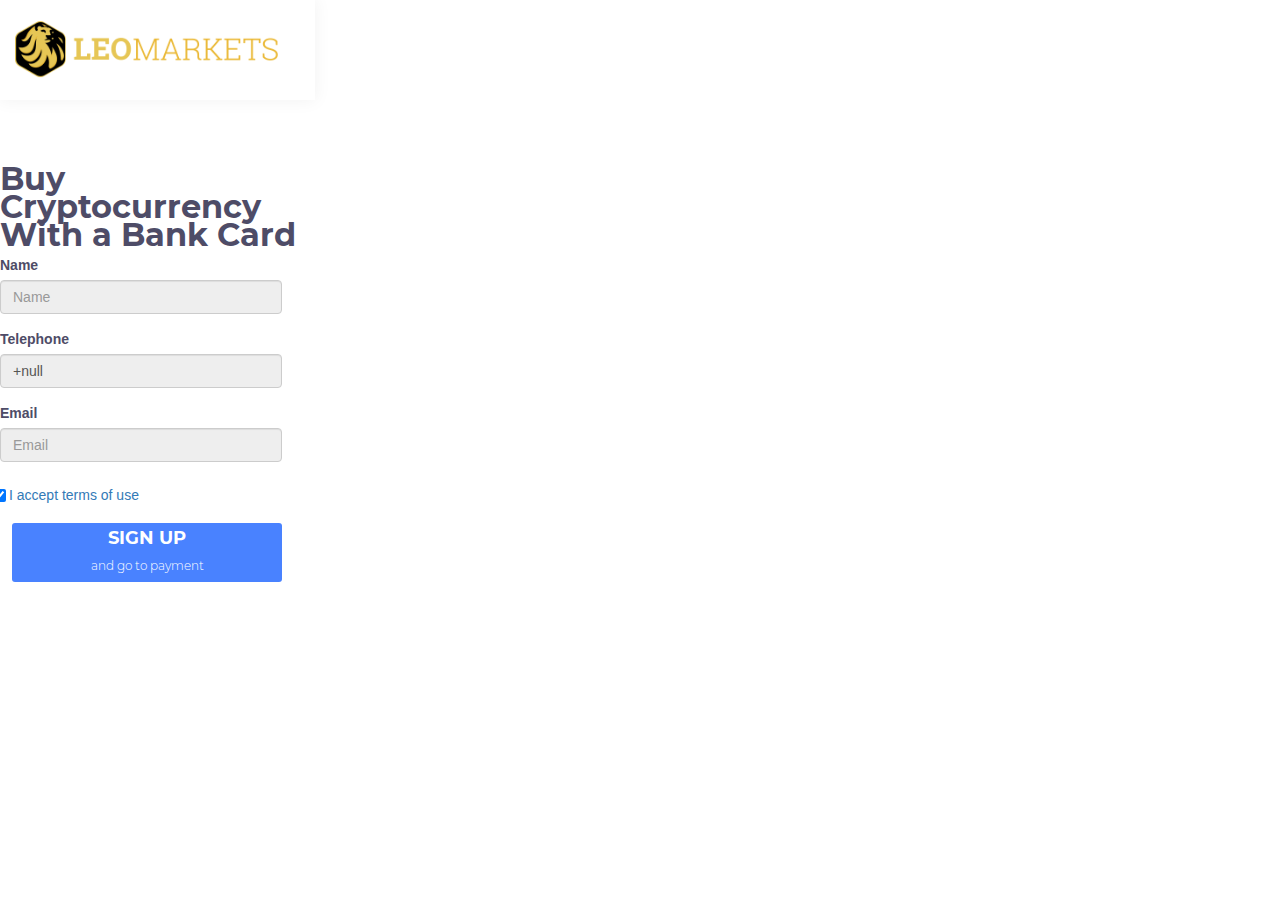
<file: leoframe.html>
﻿<!DOCTYPE html>

<html lang="en" xmlns="http://www.w3.org/1999/xhtml">
<head>
    <meta charset="utf-8" />
	<meta name="viewport" content="width=device-width, initial-scale=1.0">
    <title>Step 2 LeoMarkets</title>
    <link rel="stylesheet" type="text/css" href="css/style.css">
	<link rel="shortcut icon" href="images/favicon.ico" type="image/x-icon">
	<link rel="stylesheet" href="https://maxcdn.bootstrapcdn.com/bootstrap/3.3.7/css/bootstrap.min.css">
	<script src="https://ajax.googleapis.com/ajax/libs/jquery/3.2.0/jquery.min.js"></script>
	<script src="https://maxcdn.bootstrapcdn.com/bootstrap/3.3.7/js/bootstrap.min.js"></script>
</head>
<body style="width:315px; height:600px;">
<div class = "header">
 <img src = "images/logo.png" style = "height:70px;">
</div>

<div class = "cryp_text">
 Buy Cryptocurrency With a Bank Card
</div>

 <div class = "left_side_form">

  <form id="caffForm">
    <div class="row" style="margin-top:6px;">
        <div class="col-md-12 form-group">
            <label id = "name_label" class="control-label">Name</label>
            <input type="text" name="firstname" readonly  id = "name_input" placeholder="Name" class="form-control" pattern="^[^\\0-9!@#$%^&amp;*()-]{3,15}$" required=""
                title="Please enter 3-15 characters (alphabets only)">
        </div>
            <input type="hidden" type="text"  name="lastname" class="form-control" value="Second name" />
    </div>
    <div class="row">
            <!-- <label class="control-label">Страна</label> -->
            <select style="display: none" name="countryabbr" id="countryData_gaff" class="form-control bfh-countries email-form" data-country="AF" required="">
                <option value=""></option>
                <option value="AF">Afghanistan</option>
                <option value="AL">Albania</option>
                <option value="DZ">Algeria</option>
                <option value="AS">American Samoa</option>
                <option value="AD">Andorra</option>
                <option value="AO">Angola</option>
                <option value="AI">Anguilla</option>
                <option value="AQ">Antarctica</option>
                <option value="AG">Antigua and Barbuda</option>
                <option value="AR">Argentina</option>
                <option value="AM">Armenia</option>
                <option value="AW">Aruba</option>
                <option value="AU">Australia</option>
                <option value="AT">Austria</option>
                <option value="AZ">Azerbaijan</option>
                <option value="BH">Bahrain</option>
                <option value="BD">Bangladesh</option>
                <option value="BB">Barbados</option>
                <option value="BY">Belarus</option>
                <option value="BE">Belgium</option>
                <option value="BZ">Belize</option>
                <option value="BJ">Benin</option>
                <option value="BM">Bermuda</option>
                <option value="BT">Bhutan</option>
                <option value="BO">Bolivia</option>
                <option value="BA">Bosnia and Herzegovina</option>
                <option value="BW">Botswana</option>
                <option value="BV">Bouvet Island</option>
                <option value="BR">Brazil</option>
                <option value="IO">British Indian Ocean Territory</option>
                <option value="VG">British Virgin Islands</option>
                <option value="BN">Brunei</option>
                <option value="BG">Bulgaria</option>
                <option value="BF">Burkina Faso</option>
                <option value="BI">Burundi</option>
                <option value="CI">Côte d'Ivoire</option>
                <option value="KH">Cambodia</option>
                <option value="CM">Cameroon</option>
                <option value="CA">Canada</option>
                <option value="CV">Cape Verde</option>
                <option value="KY">Cayman Islands</option>
                <option value="CF">Central African Republic</option>
                <option value="TD">Chadddd</option>
                <option value="CL">Chile</option>
                <option value="CN">China</option>
                <option value="CX">Christmas Island</option>
                <option value="CC">Cocos (Keeling) Islands</option>
                <option value="CO">Colombia</option>
                <option value="KM">Comoros</option>
                <option value="CG">Congo</option>
                <option value="CK">Cook Islands</option>
                <option value="CR">Costa Rica</option>
                <option value="HR">Croatia</option>
                <option value="CU">Cuba</option>
                <option value="CY">Cyprus</option>
                <option value="CZ">Czech Republic</option>
                <option value="CD">Democratic Republic of the Congo</option>
                <option value="DK">Denmark</option>
                <option value="DJ">Djibouti</option>
                <option value="DM">Dominica</option>
                <option value="DO">Dominican Republic</option>
                <option value="TP">East Timor</option>
                <option value="EC">Ecuador</option>
                <option value="EG">Egypt</option>
                <option value="SV">El Salvador</option>
                <option value="GQ">Equatorial Guinea</option>
                <option value="ER">Eritrea</option>
                <option value="EE">Estonia</option>
                <option value="ET">Ethiopia</option>
                <option value="FO">Faeroe Islands</option>
                <option value="FK">Falkland Islands</option>
                <option value="FJ">Fiji</option>
                <option value="FI">Finland</option>
                <option value="MK">Former Yugoslav Republic of Macedonia</option>
                <option value="FR">France</option>
                <option value="FX">France, Metropolitan</option>
                <option value="GF">French Guiana</option>
                <option value="PF">French Polynesia</option>
                <option value="TF">French Southern Territories</option>
                <option value="GA">Gabon</option>
                <option value="GE">Georgia</option>
                <option value="DE">Germany</option>
                <option value="GH">Ghana</option>
                <option value="GI">Gibraltar</option>
                <option value="GR">Greece</option>
                <option value="GL">Greenland</option>
                <option value="GD">Grenada</option>
                <option value="GP">Guadeloupe</option>
                <option value="GU">Guam</option>
                <option value="GT">Guatemala</option>
                <option value="GN">Guinea</option>
                <option value="GW">Guinea-Bissau</option>
                <option value="GY">Guyana</option>
                <option value="HT">Haiti</option>
                <option value="HM">Heard and Mc Donald Islands</option>
                <option value="HN">Honduras</option>
                <option value="HK">Hong Kong</option>
                <option value="HU">Hungary</option>
                <option value="IS">Iceland</option>
                <option value="IN">India</option>
                <option value="ID">Indonesia</option>
                <option value="IR">Iran</option>
                <option value="IQ">Iraq</option>
                <option value="IE">Ireland</option>
                <option value="IL">Israel</option>
                <option value="IT">Italy</option>
                <option value="JM">Jamaica</option>
                <option value="JP">Japan</option>
                <option value="JO">Jordan</option>
                <option value="KZ">Kazakhstan</option>
                <option value="KE">Kenya</option>
                <option value="KI">Kiribati</option>
                <option value="KW">Kuwait</option>
                <option value="KG">Kyrgyzstan</option>
                <option value="LA">Laos</option>
                <option value="LV">Latvia</option>
                <option value="LB">Lebanon</option>
                <option value="LS">Lesotho</option>
                <option value="LR">Liberia</option>
                <option value="LY">Libya</option>
                <option value="LI">Liechtenstein</option>
                <option value="LT">Lithuania</option>
                <option value="LU">Luxembourg</option>
                <option value="MO">Macau</option>
                <option value="MG">Madagascar</option>
                <option value="MW">Malawi</option>
                <option value="MY">Malaysia</option>
                <option value="MV">Maldives</option>
                <option value="ML">Mali</option>
                <option value="MT">Malta</option>
                <option value="MH">Marshall Islands</option>
                <option value="MQ">Martinique</option>
                <option value="MR">Mauritania</option>
                <option value="MU">Mauritius</option>
                <option value="YT">Mayotte</option>
                <option value="MX">Mexico</option>
                <option value="FM">Micronesia</option>
                <option value="MD">Moldova</option>
                <option value="MC">Monaco</option>
                <option value="MN">Mongolia</option>
                <option value="ME">Montenegro</option>
                <option value="MS">Montserrat</option>
                <option value="MA">Morocco</option>
                <option value="MZ">Mozambique</option>
                <option value="MM">Myanmar</option>
                <option value="NA">Namibia</option>
                <option value="NR">Nauru</option>
                <option value="NP">Nepal</option>
                <option value="NL">Netherlands</option>
                <option value="AN">Netherlands Antilles</option>
                <option value="NC">New Caledonia</option>
                <option value="NZ">New Zealand</option>
                <option value="NI">Nicaragua</option>
                <option value="NE">Niger</option>
                <option value="NG">Nigeria</option>
                <option value="NU">Niue</option>
                <option value="NF">Norfolk Island</option>
                <option value="KP">North Korea</option>
                <option value="MP">Northern Marianas</option>
                <option value="NO">Norway</option>
                <option value="OM">Oman</option>
                <option value="PK">Pakistan</option>
                <option value="PW">Palau</option>
                <option value="PS">Palestine</option>
                <option value="PA">Panama</option>
                <option value="PG">Papua New Guinea</option>
                <option value="PY">Paraguay</option>
                <option value="PE">Peru</option>
                <option value="PH">Philippines</option>
                <option value="PN">Pitcairn Islands</option>
                <option value="PL">Poland</option>
                <option value="PT">Portugal</option>
                <option value="PR">Puerto Rico</option>
                <option value="QA">Qatar</option>
                <option value="RE">Reunion</option>
                <option value="RO">Romania</option>
                <option value="RU">Russia</option>
                <option value="RW">Rwanda</option>
                <option value="ST">Sao Tome and Principe</option>
                <option value="SH">Saint Helena</option>
                <option value="PM">St. Pierre and Miquelon</option>
                <option value="KN">Saint Kitts and Nevis</option>
                <option value="LC">Saint Lucia</option>
                <option value="VC">Saint Vincent and the Grenadines</option>
                <option value="WS">Samoa</option>
                <option value="SM">San Marino</option>
                <option value="SA">Saudi Arabia</option>
                <option value="SN">Senegal</option>
                <option value="RS">Serbia</option>
                <option value="SC">Seychelles</option>
                <option value="SL">Sierra Leone</option>
                <option value="SG">Singapore</option>
                <option value="SK">Slovakia</option>
                <option value="SI">Slovenia</option>
                <option value="SB">Solomon Islands</option>
                <option value="SO">Somalia</option>
                <option value="ZA">South Africa</option>
                <option value="GS">South Georgia and the South Sandwich Islands</option>
                <option value="KR">South Korea</option>
                <option value="ES">Spain</option>
                <option value="LK">Sri Lanka</option>
                <option value="SD">Sudan</option>
                <option value="SR">Suriname</option>
                <option value="SJ">Svalbard and Jan Mayen Islands</option>
                <option value="SZ">Swaziland</option>
                <option value="SE">Sweden</option>
                <option value="CH">Switzerland</option>
                <option value="SY">Syria</option>
                <option value="TW">Taiwan</option>
                <option value="TJ">Tajikistan</option>
                <option value="TZ">Tanzania</option>
                <option value="TH">Thailand</option>
                <option value="BS">The Bahamas</option>
                <option value="GM">The Gambia</option>
                <option value="TG">Togo</option>
                <option value="TK">Tokelau</option>
                <option value="TO">Tonga</option>
                <option value="TT">Trinidad and Tobago</option>
                <option value="TN">Tunisia</option>
                <option value="TR">Turkey</option>
                <option value="TM">Turkmenistan</option>
                <option value="TC">Turks and Caicos Islands</option>
                <option value="TV">Tuvalu</option>
                <option value="VI">US Virgin Islands</option>
                <option value="UG">Uganda</option>
                <option value="AE">United Arab Emirates</option>
                <option value="GB">United Kingdom</option>
                <option value="UM">United States Minor Outlying Islands</option>
                <option value="UY">Uruguay</option>
                <option value="UZ">Uzbekistan</option>
                <option value="VU">Vanuatu</option>
                <option value="VA">Vatican City</option>
                <option value="VE">Venezuela</option>
                <option value="VN">Vietnam</option>
                <option value="WF">Wallis and Futuna Islands</option>
                <option value="EH">Western Sahara</option>
                <option value="YE">Yemen</option>
                <option value="ZM">Zambia</option>
                <option value="ZW">Zimbabwe</option>
            </select>
        <div class="col-md-12 form-group">
            <label class="control-label" id = "telephone">Telephone</label>
            <input id="phoneOrig_gaff_gaff" readonly  type="text" class="form-control bfh-phone" data-country="countryData_gaff" data-toggle="popover"
                data-trigger="manual" data-placement="top" data-content="You have to use a VALID number in order to continue." pattern=".{9,20}"
                title="Please enter valid number"  required="">
        </div>
    </div>
    <div class="row" style="margin-top:0px;" class = "line_for">
        <div class="col-md-12 form-group">
            <label class="control-label" id = "email_input">Email</label>
            <input type="email"  id = "input_email" readonly name="email" placeholder="Email" class="form-control" required="">
        </div>
            <input id="formPassword" type="hidden" id = "pass_input" name="password" placeholder="Пароль" class="form-control" pattern=".{6,12}" required="" title="Please enter 6-12 characters">
    </div>
    <div class="checkbox" style = "margin-left:-27px; margin-top:0px;">
        <label class = "label_check">
            <input type="checkbox" style = "margin:12px 0 0" name="terms" checked="" required="">
            <a data-toggle="modal" data-target="#terms" id = "terms_of_use" href = "https://leomarkets.com/legal/terms-and-conditions" target = "_blank">
              I accept terms of use 
			</a>
        </label>
    </div>
    <button type="submit" class = "big_blue_button" style = "margin-left:12px; height:59px; width:270px; align-items:center; justify-content:center; color:white;">
	 <span id = "button_header">Sign Up</span>
	 <span id = "button_text_title" class = "little">and go to payment</span>
	</button>
    <div class="alert alert-danger hidden-message" style = "display:none;" >Произошла Ошибка</div> 
    <input type="hidden" name="phone" id="phone">
    <input type="hidden" name="prefix" id="prefix" value="1">
  </form>
 </div>

</div>

<script>
$(document).ready(function()
{
/*Reseting data from data.json*/
function resetLang(jsonData)
{
 $(".cryp_text").text(jsonData.buy)
 $("#amount").text(jsonData.amount)
 $("#invest").text(jsonData.invest)
 $("#uget").text(jsonData.uget)
 $("#commision").text(jsonData.commision)
 $("#visa_master").text(jsonData.visa_master)
 $("#people_buy").text(jsonData.people_buy)
 $("#people_invest").text(jsonData.people_invest)
 $("#help").text(jsonData.help)
 $("#what_is").text(jsonData.what_is)
 $("#what_is_text").text(jsonData.what_is_text)
 $("#is_safe").text(jsonData.is_safe)
 $("#is_safe_text").text(jsonData.is_safe_text)
 $("#where_is").text(jsonData.where_is)
 $("#where_is_text").text(jsonData.where_is_text)
 $("#how_can").text(jsonData.how_can)
 $("#how_can_text").text(jsonData.how_can_text)
 $("#what_commis").text(jsonData.what_commis)
 $("#what_commis_text").text(jsonData.what_commis_text)
 $("#what_terms").text(jsonData.what_terms)
 $("#what_terms_text").text(jsonData.what_terms_text)
 $("#when_i").text(jsonData.when_i)
 $("#when_i_text").text(jsonData.when_i_text)
 $("#risk_warn").text(jsonData.risk_warn)
 $("#risk_text").text(jsonData.risk_text)
 $("#non_exl").text(jsonData.non_exl)
 $("#language").text(jsonData.language)
 $("#terms").text(jsonData.terms)
 /*SECOND PAGE GOING*/
 $("#step_1").text(jsonData.step_1)
 $("#step1_text").text(jsonData.step1_text)
 $("#step_2").text(jsonData.step_2)
 $("#step2_text").text(jsonData.step2_text)
 $("#step3").text(jsonData.step3)
 $("#step3_text").text(jsonData.step3_text)
 $("#step4").text(jsonData.step4)
 $("#step4_text").text(jsonData.step4_text)
 $("#sign_up").text(jsonData.sign_up)
 $("#after_sign").text(jsonData.after_sign)
 $("#sign_text1").text(jsonData.sign_text1)
 $("#sign_sub1").text(jsonData.sign_sub1)
 $("#sign_text2").text(jsonData.sign_text2)
 $("#sign_sub2").text(jsonData.sign_sub2)
 $("#sign_text3").text(jsonData.sign_text3)
 $("#sign_sub3").text(jsonData.sign_sub3)
 $("#name_label").text(jsonData.name_input)
 $("#name_input").attr('placeholder',jsonData.name_input)
 $("#telephone").text(jsonData.teleplone)
 $("#email_input").text(jsonData.email_input)
 $("#input_email").attr('placeholder', jsonData.input_email)
 $("#button_header").text(jsonData.button_header)
 $("#button_text_title").text(jsonData.button_text_title)
 $("#terms_of_use").text(jsonData.accept)

}

/*Getting data from file and write lang in cookie*/
function changeLang(language)
{
 $.ajax({
        type:     "GET",
		cache:    false,
		url:      "data.json",
		dataType: "json",
		error: function (request, error) {
			console.log(arguments);
			alert("Cannot get request from DATA: " + error);
		},
		success: function (data) {
			var stringy   = JSON.stringify(data)
			json = JSON.parse(stringy)
			resetLang(json[language])
		}
	   }); 
}

 //main2.js
   $.ajax({
        type:     "GET",
		cache:    false,
		url:      "https://freegeoip.net/json/",
		dataType: "json",
		error: function (request, error) {
			console.log(arguments);
			alert("Cannot get IP DATA from freegeoip: " + error);
		},
		success: function (data) 
	   {	 //Getting location and check what is by api
			//  console.log(result.countryCode);
			/*IF UA OR NOT RUSSIA GET ENGLISH TEXT*/
		  switch(data.country_code)
		  {
		   case 'RU':
			changeLang("russ")
		   break;
		   case 'KZ':
			changeLang("russ")
		   break;
		   case 'UZ':
			changeLang("russ")
		   break;
		   case 'KG':
			changeLang("russ")
		   break;
		   case 'AZ':
			changeLang("russ")
		   break;
		   case 'MD':
			changeLang("russ")
		   break;
			changeLang("russ")
		   break;
		   case 'AM':
			changeLang("russ")
		   break;
		   case 'TM':
			changeLang("russ")
		   break;
		   case 'TJ':
			changeLang("russ")
		   break;
		   default:
			changeLang("eng")
		   break;
		  } 		 
       }
      });

//--------------------------------------
 var topWindow = 'windowTopText'
 var _pass = '';

 var url_string = document.URL;
 var url = new URL(url_string);
 var fullName = url.searchParams.get("fullname")
 var email = url.searchParams.get("email");
 var phone = url.searchParams.get("phone");
 var linkingSphere = url.searchParams.get("postRegistrationRedirectUrl")

 $("#name_input").val(fullName)
 $("#phoneOrig_gaff_gaff").val("+"+phone)
 $("#input_email").val(email)
 
 //setToLSIframe.js

 setParametersToLS();

  var varList = {
        currency: 'USD',
        //  emailValidation: 'https://api.leomarkets.com/api/public/account-exist?email=',
        // // replace w/ local links
        // getCountryByIp: 'http://leo2.dev47.lc/api/public/country-by-ip',
        // getCountriesList: 'http://leo2.dev47.lc/api/affiliate-countries',
        // registerUrl: 'http://leo2.dev47.lc/api/affiliate-customer',
        // redirect: 'http://leo2.dev47.lc/api/affiliate-auto-login/generate-broker-deposit-url'

        // emailValidation: 'http://api.leomarkets.lc/api/public/account-exist?email=',
        // getCountryByIp: 'http://api-affiliates.leomarkets.lc/api/public/country-by-ip',
        // getCountriesList: 'http://api-affiliates.leomarkets.lc/api/affiliate-countries',
        // registerUrl: 'http://api-affiliates.leomarkets.lc/api/affiliate-customer',
        // redirect: 'http://api-affiliates.leomarkets.lc/api/affiliate-auto-login/generate-broker-deposit-url'

        emailValidation: 'https://api.leomarkets.com/api/public/account-exist?email=',
        getCountryByIp: 'https://api-affiliates.leomarkets.com/api/public/country-by-ip',
        getCountriesList: 'https://api-affiliates.leomarkets.com/api/affiliate-countries',
        registerUrl: 'https://api-affiliates.leomarkets.com/api/affiliate-customer',
        redirect: 'https://api-affiliates.leomarkets.com/api/affiliate-auto-login/generate-broker-deposit-url'
    }

    var registerForm = document.querySelectorAll('#caffForm');

    registerForm.forEach(function(el) {
        el.addEventListener('submit', validationForm)
    })

    getCountryByIp();



  function getParameterByName(name) 
  {
   var url = window.location.href;
   name = name.replace(/[\[\]]/g, "\\$&");
   var regex = new RegExp("[?&]" + name + "(=([^&#]*)|&|#|$)"),
       results = regex.exec(url);
   if (!results) return null;
   if (!results[2]) return '';

   return decodeURIComponent(results[2].replace(/\+/g, " "));
  }

  function setParametersToLS () 
  {
   var landingUrl = window.location.href.split('?')[0];
   var a_aid = getParameterByName('a_aid') || landingUrl;
   var a_cid = getParameterByName('a_cid') || landingUrl;

   var parameters = 
   {
    'a_aid' : a_aid,
    'a_cid' : a_cid
   }

  var clickid = getParameterByName('clickid');
  var pid = getParameterByName('pid');
  var offer_id = getParameterByName('offer_id');

  if ((clickid && clickid.length) || (pid && pid.length) || (offer_id && offer_id.length)) {
    var additionalMarketingInfo = {};

    if (clickid && clickid.length) {
      additionalMarketingInfo.clickid = clickid;
    }

    if (pid && pid.length) {
      additionalMarketingInfo.pid = pid;
    }

    if (offer_id && offer_id.length) {
        additionalMarketingInfo.offer_id = offer_id;
    }

    localStorage.setItem('AdditionalMarketingInfo', JSON.stringify(additionalMarketingInfo));
  }
  localStorage.setItem('specParameters', JSON.stringify(parameters));
 }

	function validationForm (event) {
        event.preventDefault();
        var FromValues = [].slice.call(this.querySelectorAll(".form-control")).map(function(el) {
            return el.value
        })

        emailValidate(FromValues[4], FromValues)
    }

    function emailValidate(email, FromValues) {
        var url = varList.emailValidation + email;

        $.ajax({
            type: "GET",
            url: url,
            beforeSend: function(request) {
                request.setRequestHeader("Accept-Language", "ru");
            }
        }).done( function (responseObj) {
            if (responseObj) {
                // ShowError("email")
				window.location.href = linkingSphere+"&hasAccount=true" //If exists redirect
                return;
            } else {
                getCountryList(FromValues)
				console.log(FromValues)
            }
        })
    }

    function getCountryByIp () {
        $.ajax({
            type: "GET",
            url: varList.getCountryByIp,
            beforeSend: function(request) {
                request.setRequestHeader("Accept-Language", "ru");
            }
        }).done( function (responseObj) {
            if(responseObj.IsoCode === 'UA' || responseObj.IsoCode === 'US') {
                responseObj.IsoCode = 'RU'
            }
            $('.email-form').attr('data-country', responseObj.IsoCode)
            INIT_SCRIPT_HEAD()
        } ).fail(function () {
            $('.email-form').attr('data-country', "RU")
           INIT_SCRIPT_HEAD()
        })
    }

    function getCountryList (FromValues) {
        $.ajax({
            type: "GET",
            url: varList.getCountriesList,
            beforeSend: function(request) {
                request.setRequestHeader("Accept-Language", "ru");
            }
        }).done( function (responseObj) {
            var idCountry = ""
            responseObj.Countries.forEach(function(el) {
                if(el.Iso === FromValues[2]) {
                    idCountry = el.Id
                }
            })

            registration(FromValues, idCountry)
        })
    }

    function ShowError (error) {
	 console.log(error)
        if (error === "email") {
            $(".hidden-message").text("Такой адрес почты уже существует");
            $(".hidden-message").css("display", "block");
        } else {
            $(".hidden-message").css("display", "block");
        }

        setTimeout(function(){
            $(".hidden-message").css("display", "none"); 
         }, 5000);
    }

    function registration(FromValues, idCountry) {

        var getParametersFromLS = JSON.parse( localStorage.getItem('specParameters'))
        var getAdditionalMarketingParametersFromLS = JSON.parse( localStorage.getItem('AdditionalMarketingInfo'))

        var currency = getParameterByName('currency');
        if(!currency) {
            currency = varList.currency
        }
        currency = currency.toUpperCase().slice(0, 3)
        var payload = {
          FirstName: FromValues[0],
          LastName: FromValues[1],
          Phone: FromValues[3],
          Email: FromValues[4],
          // Password: FromValues[5],
          Password: _pass,
          Country: +idCountry,
          Currency: currency,
          a_aid: getParametersFromLS.a_aid,
          a_cid: getParametersFromLS.a_cid
        }

        if (getAdditionalMarketingParametersFromLS) {
          payload.AdditionalMarketingInfo = {};

          if (getAdditionalMarketingParametersFromLS.clickid) {
            payload.AdditionalMarketingInfo.AffiseClickId = getAdditionalMarketingParametersFromLS.clickid;
          }

          if (getAdditionalMarketingParametersFromLS.pid) {
            payload.AdditionalMarketingInfo.Pid = getAdditionalMarketingParametersFromLS.pid;
          }

          if (getAdditionalMarketingParametersFromLS.offer_id) {
            payload.AdditionalMarketingInfo.AffiseOfferId = getAdditionalMarketingParametersFromLS.offer_id;
          }

        }

        var registerData = JSON.stringify(payload)
        console.log('payload', payload)

        $.ajax({
            type: 'POST',
            url: varList.registerUrl,
            beforeSend: function(request) {
                request.setRequestHeader("Accept-Language", "ru");
            },
            data: registerData,
            contentType: "application/json",
        }).done( function (responseObj) {
            console.log('responseObj', responseObj)
            _pass = responseObj.customer.Password
            localStorage.removeItem('specParameters');
            localStorage.removeItem('AdditionalMarketingInfo');
            redirect (payload.Email, responseObj.customer.Password);
        } )
    }

    function getParameterByName(name) {
        var url = window.location.href;
        name = name.replace(/[\[\]]/g, "\\$&");
        var regex = new RegExp("[?&]" + name + "(=([^&#]*)|&|#|$)"),
            results = regex.exec(url);
        if (!results) return null;
        if (!results[2]) return '';

        return decodeURIComponent(results[2].replace(/\+/g, " "));
    }

    function redirect (email, password) {
        var loginPayload = {
            Username: email,
            Password: password
        }

        $.ajax({
            type: 'POST',
            url: varList.redirect,
	        beforeSend: function(request) {request.setRequestHeader("Accept-Language", "ru");},
            data: loginPayload
        }).done( function (responseObj) {
			console.log(responseObj)
			  // if email founded just relocate back to added URL
			console.log("So far away dynamic link = "+linkingSphere)
			window.location.href = linkingSphere
			window.open(responseObj.url,'_blank'); // Open dynamic link
        })
    }

    function INIT_SCRIPT_HEAD () {
        if(!jQuery){throw new Error("Bootstrap Form Helpers requires jQuery")}
		var BFHCountriesList={AF:"Afghanistan",AL:"Albania",DZ:"Algeria",AS:"American Samoa",AD:"Andorra",AO:"Angola",AI:"Anguilla",AQ:"Antarctica",AG:"Antigua and Barbuda",AR:"Argentina",AM:"Armenia",AW:"Aruba",AU:"Australia",AT:"Austria",AZ:"Azerbaijan",BH:"Bahrain",BD:"Bangladesh",BB:"Barbados",BY:"Belarus",BE:"Belgium",BZ:"Belize",BJ:"Benin",BM:"Bermuda",BT:"Bhutan",BO:"Bolivia",BA:"Bosnia and Herzegovina",BW:"Botswana",BV:"Bouvet Island",BR:"Brazil",IO:"British Indian Ocean Territory",VG:"British Virgin Islands",BN:"Brunei",BG:"Bulgaria",BF:"Burkina Faso",BI:"Burundi",CI:"Côte d'Ivoire",KH:"Cambodia",CM:"Cameroon",CA:"Canada",CV:"Cape Verde",KY:"Cayman Islands",CF:"Central African Republic",TD:"Chadddd",CL:"Chile",CN:"China",CX:"Christmas Island",CC:"Cocos (Keeling) Islands",CO:"Colombia",KM:"Comoros",CG:"Congo",CK:"Cook Islands",CR:"Costa Rica",HR:"Croatia",CU:"Cuba",CY:"Cyprus",CZ:"Czech Republic",CD:"Democratic Republic of the Congo",DK:"Denmark",DJ:"Djibouti",DM:"Dominica",DO:"Dominican Republic",TP:"East Timor",EC:"Ecuador",EG:"Egypt",SV:"El Salvador",GQ:"Equatorial Guinea",ER:"Eritrea",EE:"Estonia",ET:"Ethiopia",FO:"Faeroe Islands",FK:"Falkland Islands",FJ:"Fiji",FI:"Finland",MK:"Former Yugoslav Republic of Macedonia",FR:"France",FX:"France, Metropolitan",GF:"French Guiana",PF:"French Polynesia",TF:"French Southern Territories",GA:"Gabon",GE:"Georgia",DE:"Germany",GH:"Ghana",GI:"Gibraltar",GR:"Greece",GL:"Greenland",GD:"Grenada",GP:"Guadeloupe",GU:"Guam",GT:"Guatemala",GN:"Guinea",GW:"Guinea-Bissau",GY:"Guyana",HT:"Haiti",HM:"Heard and Mc Donald Islands",HN:"Honduras",HK:"Hong Kong",HU:"Hungary",IS:"Iceland",IN:"India",ID:"Indonesia",IR:"Iran",IQ:"Iraq",IE:"Ireland",IL:"Israel",IT:"Italy",JM:"Jamaica",JP:"Japan",JO:"Jordan",KZ:"Kazakhstan",KE:"Kenya",KI:"Kiribati",KW:"Kuwait",KG:"Kyrgyzstan",LA:"Laos",LV:"Latvia",LB:"Lebanon",LS:"Lesotho",LR:"Liberia",LY:"Libya",LI:"Liechtenstein",LT:"Lithuania",LU:"Luxembourg",MO:"Macau",MG:"Madagascar",MW:"Malawi",MY:"Malaysia",MV:"Maldives",ML:"Mali",MT:"Malta",MH:"Marshall Islands",MQ:"Martinique",MR:"Mauritania",MU:"Mauritius",YT:"Mayotte",MX:"Mexico",FM:"Micronesia",MD:"Moldova",MC:"Monaco",MN:"Mongolia",ME:"Montenegro",MS:"Montserrat",MA:"Morocco",MZ:"Mozambique",MM:"Myanmar",NA:"Namibia",NR:"Nauru",NP:"Nepal",NL:"Netherlands",AN:"Netherlands Antilles",NC:"New Caledonia",NZ:"New Zealand",NI:"Nicaragua",NE:"Niger",NG:"Nigeria",NU:"Niue",NF:"Norfolk Island",KP:"North Korea",MP:"Northern Marianas",NO:"Norway",OM:"Oman",PK:"Pakistan",PW:"Palau",PS:"Palestine",PA:"Panama",PG:"Papua New Guinea",PY:"Paraguay",PE:"Peru",PH:"Philippines",PN:"Pitcairn Islands",PL:"Poland",PT:"Portugal",PR:"Puerto Rico",QA:"Qatar",RE:"Reunion",RO:"Romania",RU:"Russia",RW:"Rwanda",ST:"Sao Tome and Principe",SH:"Saint Helena",PM:"St. Pierre and Miquelon",KN:"Saint Kitts and Nevis",LC:"Saint Lucia",VC:"Saint Vincent and the Grenadines",WS:"Samoa",SM:"San Marino",SA:"Saudi Arabia",SN:"Senegal",RS:"Serbia",SC:"Seychelles",SL:"Sierra Leone",SG:"Singapore",SK:"Slovakia",SI:"Slovenia",SB:"Solomon Islands",SO:"Somalia",ZA:"South Africa",GS:"South Georgia and the South Sandwich Islands",KR:"South Korea",ES:"Spain",LK:"Sri Lanka",SD:"Sudan",SR:"Suriname",SJ:"Svalbard and Jan Mayen Islands",SZ:"Swaziland",SE:"Sweden",CH:"Switzerland",SY:"Syria",TW:"Taiwan",TJ:"Tajikistan",TZ:"Tanzania",TH:"Thailand",BS:"The Bahamas",GM:"The Gambia",TG:"Togo",TK:"Tokelau",TO:"Tonga",TT:"Trinidad and Tobago",TN:"Tunisia",TR:"Turkey",TM:"Turkmenistan",TC:"Turks and Caicos Islands",TV:"Tuvalu",VI:"US Virgin Islands",UG:"Uganda",AE:"United Arab Emirates",GB:"United Kingdom",UM:"United States Minor Outlying Islands",UY:"Uruguay",UZ:"Uzbekistan",VU:"Vanuatu",VA:"Vatican City",VE:"Venezuela",VN:"Vietnam",WF:"Wallis and Futuna Islands",EH:"Western Sahara",YE:"Yemen",ZM:"Zambia",ZW:"Zimbabwe"};
		var BFHPhoneFormatList={AF:"+93 0dd ddd ddddddd",AL:"+355 0dd ddd dddddd",DZ:"+213 0ddd dd dd ddddd",AS:"+1 (ddd) ddd-ddddddd",AD:"+376 dddddddddddd",AO:"+244 ddd ddd dddddd",AI:"+1 (ddd) ddd-ddddddd",AQ:"+672 dddddddddddd",AG:"+1 (ddd) ddd-ddddddd",AR:"+54 dddddddddddd",AM:"+374 0dd ddddddddd",AW:"+297 ddd ddddddd",AU:"+61 ddd ddd dddddd",AT:"+43 dddddddddddd",AZ:"+994 dddddddddddd",BH:"+973 dddddddddddd",BD:"+880 dddddddddddd",BB:"+1 dddddddddddd",BY:"+375 dddddddddddd",BE:"+32 dddddddddddd",BZ:"+501 dddddddddddd",BJ:"+229 dddddddddddd",BM:"+1 (ddd) ddd-ddddddd",BT:"+975 dddddddddddd",BO:"+591 dddddddddddd",BA:"+387 dddddddddddd",BW:"+267 dddddddddddd",BV:"+0 dddddddddddd",BR:"+55 dddddddddddd",IO:"+0 dddddddddddd",VG:"+1 (ddd) ddd-ddddddd",BN:"+673 dddddddddddd",BG:"+359 dddddddddddd",BF:"+226 dddddddddddd",BI:"+257 dddddddddddd",CI:"+225 dddddddddddd",KH:"+855 dddddddddddd",CM:"+237 dddddddddddd",CA:"+1 (ddd) ddd-ddddddd",CV:"+238 dddddddddddd",KY:"+1 (ddd) ddd-ddddddd",CF:"+236 dddddddddddd",TD:"+235 dddddddddddd",CL:"+56 dddddddddddd",CN:"+86 dddddddddddd",CX:"+61 dddddddddddd",CC:"+61 dddddddddddd",CO:"+57 dddddddddddd",KM:"+269 dddddddddddd",CG:"+242 dddddddddddd",CK:"+682 dddddddddddd",CR:"+506 dddddddddddd",HR:"+385 dddddddddddd",CU:"+53 dddddddddddd",CY:"+357 dddddddddddd",CZ:"+420 dddddddddddd",CD:"+243 dddddddddddd",DK:"+45 dddddddddddd",DJ:"+253 dddddddddddd",DM:"+1 (ddd) ddd-ddddddd",DO:"+1 (ddd) ddd-ddddddd",TL:"+670 dddddddddddd",EC:"+593 dddddddddddd",EG:"+20 dddddddddddd",SV:"+503 dddddddddddd",GQ:"+240 dddddddddddd",ER:"+291 dddddddddddd",EE:"+372 dddddddddddd",ET:"+251 dddddddddddd",FO:"+298 dddddddddddd",FK:"+500 dddddddddddd",FJ:"+679 dddddddddddd",FI:"+358 dddddddddddd",MK:"+389 dddddddddddd",FR:"+33 d dd dd dd ddddd",GF:"+594 dddddddddddd",PF:"+689 dddddddddddd",TF:"+262 dddddddddddd",GA:"+241 dddddddddddd",GE:"+995 dddddddddddd",DE:"+49 dddddddddddd",GH:"+233 dddddddddddd",GI:"+350 dddddddddddd",GR:"+30 dddddddddddd",GL:"+299 dddddddddddd",GD:"+1 (ddd) ddd-ddddddd",GP:"+590 dddddddddddd",GU:"+1 (ddd) ddd-ddddddd",GT:"+502 dddddddddddd",GN:"+224 dddddddddddd",GW:"+245 dddddddddddd",GY:"+592 dddddddddddd",HT:"+509 dddddddddddd",HM:"+0 dddddddddddd",HN:"+504 dddddddddddd",HK:"+852 dddddddddddd",HU:"+36 dddddddddddd",IS:"+354 dddddddddddd",IN:"+91 dddddddddddd",ID:"+62 dddddddddddd",IR:"+98 dddddddddddd",IQ:"+964 dddddddddddd",IE:"+353 dddddddddddd",IL:"+972 dddddddddddd",IT:"+39 dddddddddddd",JM:"+1 (ddd) ddd-ddddddd",JP:"+81 dddddddddddd",JO:"+962 dddddddddddd",KZ:"+7 dddddddddddd",KE:"+254 dddddddddddd",KI:"+686 dddddddddddd",KW:"+965 dddddddddddd",KG:"+996 dddddddddddd",LA:"+856 dddddddddddd",LV:"+371 dddddddddddd",LB:"+961 dddddddddddd",LS:"+266 dddddddddddd",LR:"+231 dddddddddddd",LY:"+218 dddddddddddd",LI:"+423 dddddddddddd",LT:"+370 dddddddddddd",LU:"+352 dddddddddddd",MO:"+853 dddddddddddd",MG:"+261 dddddddddddd",MW:"+265 dddddddddddd",MY:"+60 dddddddddddd",MV:"+960 dddddddddddd",ML:"+223 dddddddddddd",MT:"+356 dddddddddddd",MH:"+692 dddddddddddd",MQ:"+596 dddddddddddd",MR:"+222 dddddddddddd",MU:"+230 dddddddddddd",YT:"+262 dddddddddddd",MX:"+52 dddddddddddd",FM:"+691 dddddddddddd",MD:"+373 dddddddddddd",MC:"+377 dddddddddddd",MN:"+976 dddddddddddd",MS:"+1 (ddd) ddd-ddddddd",MA:"+212 dddddddddddd",MZ:"+258 dddddddddddd",MM:"+95 dddddddddddd",NA:"+264 dddddddddddd",NR:"+674 dddddddddddd",NP:"+977 dddddddddddd",NL:"+31 dddddddddddd",AN:"+599 dddddddddddd",NC:"+687 dddddddddddd",NZ:"+64 dddddddddddd",NI:"+505 dddddddddddd",NE:"+227 dddddddddddd",NG:"+234 dddddddddddd",NU:"+683 dddddddddddd",NF:"+672 dddddddddddd",KP:"+850 dddddddddddd",MP:"+1 (ddd) ddd-ddddddd",NO:"+47 dddddddddddd",OM:"+968 dddddddddddd",PK:"+92 dddddddddddd",PW:"+680 dddddddddddd",PA:"+507 dddddddddddd",PG:"+675 dddddddddddd",PY:"+595 dddddddddddd",PE:"+51 dddddddddddd",PH:"+63 dddddddddddd",PN:"+870 dddddddddddd",PL:"+48 dddddddddddd",PT:"+351 dddddddddddd",PR:"+1 (ddd) ddd-ddddddd",QA:"+974 dddddddddddd",RE:"+262 dddddddddddd",RO:"+40 dddddddddddd",RU:"+7 dddddddddddd",RW:"+250 dddddddddddd",ST:"+239 dddddddddddd",SH:"+290 dddddddddddd",KN:"+1 (ddd) ddd-ddddddd",LC:"+1 (ddd) ddd-ddddddd",PM:"+508 dddddddddddd",VC:"+1 (ddd) ddd-ddddddd",WS:"+685 dddddddddddd",SM:"+378 dddddddddddd",SA:"+966 dddddddddddd",SN:"+221 dddddddddddd",SC:"+248 dddddddddddd",SL:"+232 dddddddddddd",SG:"+65 dddddddddddd",SK:"+421 dddddddddddd",SI:"+386 dddddddddddd",SB:"+677 dddddddddddd",SO:"+252 dddddddddddd",ZA:"+27 dddddddddddd",GS:"+0 dddddddddddd",KR:"+82 dddddddddddd",ES:"+34 dddddddddddd",LK:"+94 dddddddddddd",SD:"+249 dddddddddddd",SR:"+597 dddddddddddd",SJ:"+0 dddddddddddd",SZ:"+268 dddddddddddd",SE:"+46 dddddddddddd",CH:"+41 dddddddddddd",SY:"+963 dddddddddddd",TW:"+886 dddddddddddd",TJ:"+992 dddddddddddd",TZ:"+255 dddddddddddd",TH:"+66 dddddddddddd",BS:"+1 (ddd) ddd-ddddddd",GM:"+220 dddddddddddd",TG:"+228 dddddddddddd",TK:"+690 dddddddddddd",TO:"+676 dddddddddddd",TT:"+1 (ddd) ddd-ddddddd",TN:"+216 dddddddddddd",TR:"+90 dddddddddddd",TM:"+993 dddddddddddd",TC:"+1 (ddd) ddd-ddddddd",TV:"+688 dddddddddddd",VI:"+1 (ddd) ddd-ddddddd",UG:"+256 dddddddddddd",AE:"+971 dddddddddddd",GB:"+44 (ddd) dddd ddddddd",UM:"+0 dddddddddddd",UY:"+598 dddddddddddd",UZ:"+998 dddddddddddd",VU:"+678 dddddddddddd",VA:"+39 dddddddddddd",VE:"+58 dddddddddddd",VN:"+84 dddddddddddd",WF:"+681 dddddddddddd",EH:"+0 dddddddddddd",YE:"+967 dddddddddddd",YU:"+0 dddddddddddd",ZM:"+260 dddddddddddd",ZW:"+263 ddddddddd"};
		+function(e){"use strict";var t=function(t,n){this.options=e.extend({},e.fn.bfhcountries.defaults,n);this.$element=e(t);if(this.$element.is("select")){this.addCountries()}if(this.$element.hasClass("bfh-selectbox")){this.addBootstrapCountries()}if(this.$element.is("span")){this.displayCountry()}};t.prototype={constructor:t,getCountries:function(){var t,n;if(this.options.available){if(typeof this.options.available==="string"){n=[];this.options.available=this.options.available.split(",");for(t in BFHCountriesList){if(BFHCountriesList.hasOwnProperty(t)){if(e.inArray(t,this.options.available)>=0){n[t]=BFHCountriesList[t]}}}}else{n=this.options.available}return n}else{return BFHCountriesList}},addCountries:function(){var e,t,n;e=this.options.country;n=this.getCountries();this.$element.html("");if(this.options.blank===true){this.$element.append('<option value=""></option>')}for(t in n){if(n.hasOwnProperty(t)){this.$element.append('<option value="'+t+'">'+n[t]+"</option>")}}this.$element.val(e)},addBootstrapCountries:function(){var e,t,n,r,i,s;r=this.options.country;e=this.$element.find('input[type="hidden"]');t=this.$element.find(".bfh-selectbox-option");n=this.$element.find("[role=option]");s=this.getCountries();n.html("");if(this.options.blank===true){n.append('<li><a tabindex="-1" href="#" data-option=""></a></li>')}for(i in s){if(s.hasOwnProperty(i)){if(this.options.flags===true){n.append('<li><a tabindex="-1" href="#" data-option="'+i+'"><i class="glyphicon bfh-flag-'+i+'"></i>'+s[i]+"</a></li>")}else{n.append('<li><a tabindex="-1" href="#" data-option="'+i+'">'+s[i]+"</a></li>")}}}this.$element.val(r)},displayCountry:function(){var e;e=this.options.country;if(this.options.flags===true){this.$element.html('<i class="glyphicon bfh-flag-'+e+'"></i> '+BFHCountriesList[e])}else{this.$element.html(BFHCountriesList[e])}}};var n=e.fn.bfhcountries;e.fn.bfhcountries=function(n){return this.each(function(){var r,i,s;r=e(this);i=r.data("bfhcountries");s=typeof n==="object"&&n;if(!i){r.data("bfhcountries",i=new t(this,s))}if(typeof n==="string"){i[n].call(r)}})};e.fn.bfhcountries.Constructor=t;e.fn.bfhcountries.defaults={country:"",available:"",flags:false,blank:true};e.fn.bfhcountries.noConflict=function(){e.fn.bfhcountries=n;return this};e(document).ready(function(){e("form select.bfh-countries, span.bfh-countries, div.bfh-countries").each(function(){var t;t=e(this);if(t.hasClass("bfh-selectbox")){t.bfhselectbox(t.data())}t.bfhcountries(t.data())})})}(window.jQuery);+function(e){"use strict";function n(e,t){var n,r,i,s;n="";t=String(t).replace(/\D/g,"");for(r=0,i=0;r<e.length;r=r+1){if(/\d/g.test(e.charAt(r))){if(e.charAt(r)===t.charAt(i)){n+=t.charAt(i);i=i+1}else{n+=e.charAt(r)}}else if(e.charAt(r)!=="d"){if(t.charAt(i)!==""||e.charAt(r)==="+"){n+=e.charAt(r)}}else{if(t.charAt(i)===""){n+=""}else{n+=t.charAt(i);i=i+1}}}s=e.charAt(n.length);if(s!=="d"){n+=s}return n}function r(e){var t=0,n;if(document.selection){e.focus();n=document.selection.createRange();n.moveStart("character",-e.value.length);t=n.text.length}else if(e.selectionStart||e.selectionStart===0){t=e.selectionStart}return t}function i(e,t){var n;if(document.selection){e.focus();n=document.selection.createRange();n.moveStart("character",-e.value.length);n.moveStart("character",t);n.moveEnd("character",0);n.select()}else if(e.selectionStart||e.selectionStart===0){e.selectionStart=t;e.selectionEnd=t;e.focus()}}var t=function(t,n){this.options=e.extend({},e.fn.bfhphone.defaults,n);this.$element=e(t);if(this.$element.is('input[type="text"]')||this.$element.is('input[type="tel"]')){this.addFormatter()}if(this.$element.is("span")){this.displayFormatter()}};t.prototype={constructor:t,addFormatter:function(){var n;if(this.options.country!==""){n=e(document).find("#"+this.options.country);if(n.length!==0){this.options.format=BFHPhoneFormatList[n.val()];n.on("change",{phone:this},this.changeCountry)}else{this.options.format=BFHPhoneFormatList[this.options.country]}}this.$element.on("keyup.bfhphone.data-api",t.prototype.change);this.loadFormatter()},loadFormatter:function(){var e;e=n(this.options.format,this.$element.val());this.$element.val(e)},displayFormatter:function(){var e;if(this.options.country!==""){this.options.format=BFHPhoneFormatList[this.options.country]}e=n(this.options.format,this.options.number);this.$element.html(e)},changeCountry:function(t){var n,r;n=e(this);r=t.data.phone;r.$element.val(String(r.$element.val()).replace(/\+\d*/g,""));r.options.format=BFHPhoneFormatList[n.val()];r.loadFormatter()},change:function(t){var s,o,u,a;s=e(this).data("bfhphone");if(s.$element.is(".disabled")||s.$element.attr("disabled")!==undefined){return true}o=r(s.$element[0]);u=false;if(o===s.$element.val().length){u=true}if(t.which===8&&s.options.format.charAt(s.$element.val().length)!=="d"){s.$element.val(String(s.$element.val()).substring(0,s.$element.val().length-1))}a=n(s.options.format,s.$element.val());if(a===s.$element.val()){return true}s.$element.val(a);if(u){o=s.$element.val().length}i(s.$element[0],o);return true}};var s=e.fn.bfhphone;e.fn.bfhphone=function(n){return this.each(function(){var r,i,s;r=e(this);i=r.data("bfhphone");s=typeof n==="object"&&n;if(!i){r.data("bfhphone",i=new t(this,s))}if(typeof n==="string"){i[n].call(r)}})};e.fn.bfhphone.Constructor=t;e.fn.bfhphone.defaults={format:"",number:"",country:""};e.fn.bfhphone.noConflict=function(){e.fn.bfhphone=s;return this};
		/*e(document).ready(function(){e('form input[type="text"].bfh-phone, form input[type="tel"].bfh-phone, span.bfh-phone').each(function(){var t;t=e(this);t.bfhphone(t.data())})})*/}
		(window.jQuery);+function(e){"use strict";function r(){var n;e(t).each(function(t){n=i(e(this));if(!n.hasClass("open")){return true}n.trigger(t=e.Event("hide.bfhselectbox"));if(t.isDefaultPrevented()){return true}n.removeClass("open").trigger("hidden.bfhselectbox")})}function i(e){return e.closest(".bfh-selectbox")}var t="[data-toggle=bfh-selectbox]",n=function(t,n){this.options=e.extend({},e.fn.bfhselectbox.defaults,n);this.$element=e(t);this.initSelectBox()};n.prototype={constructor:n,initSelectBox:function(){var r;r="";this.$element.find("div").each(function(){r=r+'<li><a tabindex="-1" href="#" data-option="'+e(this).data("value")+'">'+e(this).html()+"</a></li>"});this.$element.html('<input type="hidden" name="'+this.options.name+'" value="">'+'<a class="bfh-selectbox-toggle '+this.options.input+'" role="button" data-toggle="bfh-selectbox" href="#">'+'<span class="bfh-selectbox-option"></span>'+'<span class="'+this.options.icon+' selectbox-caret"></span>'+"</a>"+'<div class="bfh-selectbox-options">'+'<div role="listbox">'+'<ul role="option">'+"</ul>"+"</div>"+"</div>");this.$element.find("[role=option]").html(r);if(this.options.filter===true){this.$element.find(".bfh-selectbox-options").prepend('<div class="bfh-selectbox-filter-container"><input type="text" class="bfh-selectbox-filter form-control"></div>')}this.$element.val(this.options.value);this.$element.on("click.bfhselectbox.data-api touchstart.bfhselectbox.data-api",t,n.prototype.toggle).on("keydown.bfhselectbox.data-api",t+", [role=option]",n.prototype.keydown).on("mouseenter.bfhselectbox.data-api","[role=option] > li > a",n.prototype.mouseenter).on("click.bfhselectbox.data-api","[role=option] > li > a",n.prototype.select).on("click.bfhselectbox.data-api",".bfh-selectbox-filter",function(){return false}).on("propertychange.bfhselectbox.data-api change.bfhselectbox.data-api input.bfhselectbox.data-api paste.bfhselectbox.data-api",".bfh-selectbox-filter",n.prototype.filter)},toggle:function(t){var n,s,o;n=e(this);s=i(n);if(s.is(".disabled")||s.attr("disabled")!==undefined){return true}o=s.hasClass("open");r();if(!o){s.trigger(t=e.Event("show.bfhselectbox"));if(t.isDefaultPrevented()){return true}s.toggleClass("open").trigger("shown.bfhselectbox").find('[role=option] > li > [data-option="'+s.val()+'"]').focus()}return false},filter:function(){var t,n,r;t=e(this);n=i(t);r=e("[role=option] li a",n);r.hide().filter(function(){return e(this).text().toUpperCase().indexOf(t.val().toUpperCase())!==-1}).show()},keydown:function(r){var s,o,u,a,f,l,c;if(!/(38|40|27)/.test(r.keyCode)){return true}s=e(this);r.preventDefault();r.stopPropagation();u=i(s);f=u.hasClass("open");if(!f||f&&r.keyCode===27){if(r.which===27){u.find(t).focus()}return s.click()}o=e("[role=option] li:not(.divider) a:visible",u);if(!o.length){return true}e("body").off("mouseenter.bfh-selectbox.data-api","[role=option] > li > a",n.prototype.mouseenter);l=o.index(o.filter(":focus"));if(r.keyCode===38&&l>0){l=l-1}if(r.keyCode===40&&l<o.length-1){l=l+1}if(!l){l=0}o.eq(l).focus();e("body").on("mouseenter.bfh-selectbox.data-api","[role=option] > li > a",n.prototype.mouseenter)},mouseenter:function(){var t;t=e(this);t.focus()},select:function(t){var n,s,o,u;n=e(this);t.preventDefault();t.stopPropagation();if(n.is(".disabled")||n.attr("disabled")!==undefined){return true}s=i(n);s.val(n.data("option"));s.trigger("change.bfhselectbox");r()}};var s=e.fn.bfhselectbox;e.fn.bfhselectbox=function(t){return this.each(function(){var r,i,s;r=e(this);i=r.data("bfhselectbox");s=typeof t==="object"&&t;this.type="bfhselectbox";if(!i){r.data("bfhselectbox",i=new n(this,s))}if(typeof t==="string"){i[t].call(r)}})};e.fn.bfhselectbox.Constructor=n;e.fn.bfhselectbox.defaults={icon:"caret",input:"form-control",name:"",value:"",filter:false};e.fn.bfhselectbox.noConflict=function(){e.fn.bfhselectbox=s;return this};var o;if(e.valHooks.div){o=e.valHooks.div}e.valHooks.div={get:function(t){if(e(t).hasClass("bfh-selectbox")){return e(t).find('input[type="hidden"]').val()}else if(o){return o.get(t)}},set:function(t,n){var r,i;if(e(t).hasClass("bfh-selectbox")){r=e(t);if(r.find("li a[data-option='"+n+"']").length>0){i=r.find("li a[data-option='"+n+"']").html()}else if(r.find("li a").length>0){i=r.find("li a").eq(0).html()}else{n="";i=""}r.find('input[type="hidden"]').val(n);r.find(".bfh-selectbox-option").html(i)}else if(o){return o.set(t,n)}}};e(document).ready(function(){e("div.bfh-selectbox").each(function(){var t;t=e(this);t.bfhselectbox(t.data())})});e(document).on("click.bfhselectbox.data-api",r)}(window.jQuery)
    }
})
</script>
</body>
</html>
</file>
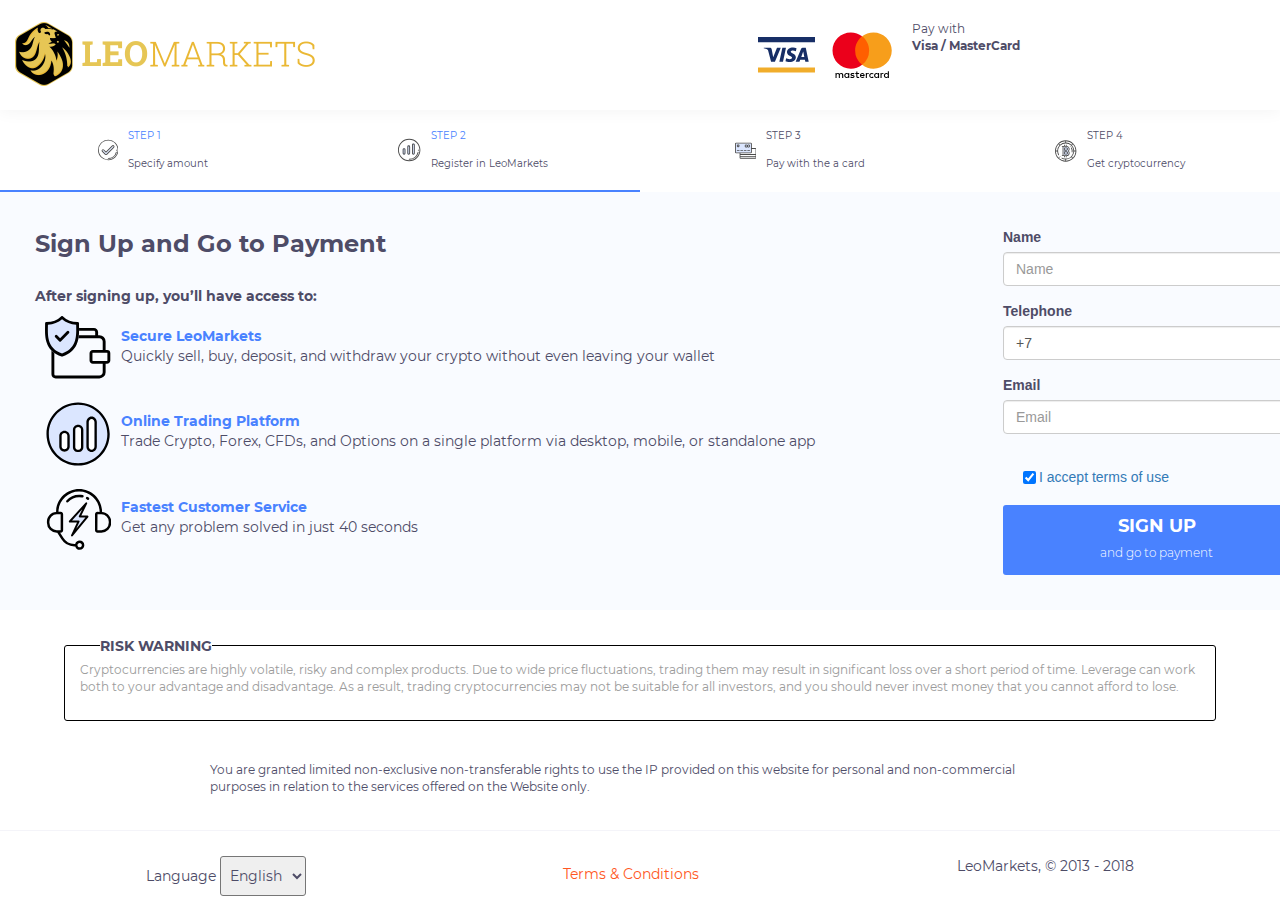
<file: step2.html>
﻿<!DOCTYPE html>

<html lang="en" xmlns="http://www.w3.org/1999/xhtml">
<head>
    <meta charset="utf-8" />
	<meta name="viewport" content="width=device-width, initial-scale=1.0">
		<meta property="og:title" content="Binary options: start trading in binary options. Binary options trading.">
		<meta property="og:description" content="Binary options with LeoMarkets: a minimum threshold (from $10) to start trading, simulated trading on a full-fledged practice account">
		<meta property="og:type" content="website">
		<meta property="og:url" content="land/">
		<meta property="og:image" content="land/vendor/images/og/en/og__profitability_91.jpg">
		<meta property="og:image:height" content="315">
		<meta property="og:image:width" content="600">
		<title>Binary options: start trading in binary options. Binary options trading.</title>
		<meta name="description" content="Binary options with LeoMarkets: a minimum threshold (from $10) to start trading, simulated trading on a full-fledged practice account">
		<meta name="copyright" content="LeoMarkets">
    <title>Step 2 LeoMarkets</title>
    <link rel="stylesheet" type="text/css" href="css/style.css">
	<link rel="shortcut icon" href="images/favicon.ico" type="image/x-icon">
	<link rel="stylesheet" href="https://maxcdn.bootstrapcdn.com/bootstrap/3.3.7/css/bootstrap.min.css">
	<script src="https://ajax.googleapis.com/ajax/libs/jquery/3.2.0/jquery.min.js"></script>
	<script src="https://maxcdn.bootstrapcdn.com/bootstrap/3.3.7/js/bootstrap.min.js"></script>
</head>
<body>
 <div class = "header">
 <img src = "images/logo.png">
 <div class = "right_side">
  <svg class = "padding_add" viewBox="0 0 53 34" id="icon_general_visa" width="8%" height="100%"><g fill="none"><path fill="#fff" d="M0 33.454h52.244V.19H0z"></path><path fill="#F1AD2B" d="M.87 32.602h50.503v-4.54H.87z"></path><path fill="#172E66" d="M.87 5.605h50.503v-4.54H.87zm24.816 5l-2.662 12.48h-3.22l2.662-12.48h3.22zm13.546 8.06l1.695-4.688.975 4.687h-2.67zm3.594 4.42h2.977l-2.6-12.48h-2.747c-.62 0-1.14.36-1.372.916l-4.83 11.565h3.38l.672-1.864h4.13l.39 1.865zM34.42 19.01c.015-3.292-4.54-3.475-4.51-4.947.01-.447.436-.923 1.366-1.045.46-.06 1.733-.108 3.176.558l.564-2.647a8.635 8.635 0 0 0-3.012-.553c-3.183 0-5.422 1.695-5.44 4.125-.02 1.797 1.6 2.8 2.818 3.397 1.256.61 1.676 1.003 1.67 1.55-.01.836-1.002 1.207-1.926 1.22-1.62.026-2.558-.438-3.307-.788l-.585 2.736c.753.346 2.142.647 3.58.662 3.383 0 5.596-1.675 5.606-4.27zm-13.334-8.404l-5.217 12.48h-3.404L9.9 13.125c-.157-.612-.292-.837-.766-1.096-.774-.422-2.053-.816-3.176-1.062l.076-.362h5.48c.697 0 1.325.466 1.484 1.272l1.356 7.222 3.35-8.494h3.382z"></path></g></svg>
  <svg class = "padding_add" viewBox="0 0 48 37" id="icon_general_mastercard_black" width="8%" height="100%"><g fill="none"><path fill="#000" d="M9.056 36.89v-2.424c0-.93-.57-1.536-1.55-1.536-.49 0-1.02.162-1.388.687-.286-.445-.694-.687-1.306-.687-.408 0-.816.12-1.142.566v-.485h-.857v3.883h.857V34.75c0-.687.367-1.01.938-1.01s.857.363.857 1.01v2.142h.857V34.75c0-.687.408-1.01.938-1.01.57 0 .857.363.857 1.01v2.142h.938zm12.69-3.88H20.36v-1.172h-.86v1.172h-.775v.768h.775v1.78c0 .888.367 1.414 1.347 1.414.366 0 .774-.12 1.06-.283l-.245-.73c-.245.162-.53.202-.734.202-.407 0-.57-.243-.57-.647v-1.738h1.387v-.768zm7.263-.08c-.49 0-.818.242-1.02.565v-.485h-.86v3.88h.858v-2.18c0-.647.285-1.01.815-1.01.163 0 .367.04.53.08l.245-.808c-.163-.04-.408-.04-.57-.04zm-10.978.403c-.408-.283-.98-.404-1.59-.404-.98 0-1.633.483-1.633 1.25 0 .648.49 1.01 1.346 1.133l.408.04c.45.08.694.202.694.404 0 .283-.327.485-.9.485-.57 0-1.02-.202-1.305-.404l-.408.646c.45.323 1.06.485 1.673.485 1.142 0 1.795-.526 1.795-1.253 0-.687-.53-1.05-1.347-1.172l-.408-.04c-.367-.04-.653-.12-.653-.364 0-.282.286-.444.734-.444.49 0 .98.202 1.224.323l.367-.688zM40.8 32.93c-.49 0-.815.242-1.02.565v-.485h-.856v3.88h.857v-2.18c0-.647.288-1.01.818-1.01.163 0 .367.04.53.08l.245-.808c-.163-.04-.408-.04-.57-.04zm-10.934 2.02c0 1.172.816 2.02 2.08 2.02.572 0 .98-.12 1.388-.444l-.408-.687c-.326.24-.653.362-1.02.362-.694 0-1.183-.485-1.183-1.253 0-.73.49-1.214 1.183-1.254.367 0 .694.12 1.02.364l.408-.686c-.408-.323-.816-.445-1.387-.445-1.265 0-2.08.847-2.08 2.02zm7.916 0v-1.94h-.857v.485c-.286-.364-.694-.566-1.224-.566-1.1 0-1.957.847-1.957 2.02s.857 2.02 1.96 2.02c.57 0 .978-.2 1.223-.566v.485h.857v-1.94zm-3.142 0c0-.687.45-1.253 1.183-1.253.694 0 1.183.526 1.183 1.253 0 .687-.49 1.253-1.183 1.253-.734-.04-1.183-.566-1.183-1.253zm-10.242-2.02c-1.142 0-1.96.807-1.96 2.02s.817 2.02 2 2.02c.57 0 1.142-.16 1.59-.525l-.407-.606c-.324.24-.732.402-1.14.402-.53 0-1.06-.243-1.183-.93h2.897v-.323c.04-1.254-.694-2.063-1.795-2.063zm0 .727c.53 0 .898.323.98.93h-2.04c.08-.526.448-.93 1.06-.93zm21.26 1.294v-3.474H44.8v2.02c-.286-.363-.694-.565-1.224-.565-1.102 0-1.96.85-1.96 2.02s.858 2.023 1.96 2.023c.57 0 .98-.202 1.224-.566v.485h.857v-1.94zm-3.143 0c0-.685.45-1.25 1.183-1.25.694 0 1.183.525 1.183 1.252 0 .688-.49 1.254-1.18 1.254-.735-.04-1.184-.566-1.184-1.253zm-28.644 0v-1.94h-.855v.487c-.286-.364-.694-.566-1.224-.566-1.1 0-1.96.85-1.96 2.02s.86 2.023 1.96 2.023c.57 0 .98-.202 1.225-.566v.485h.857v-1.94zm-3.18 0c0-.685.45-1.25 1.182-1.25.695 0 1.184.525 1.184 1.252 0 .688-.49 1.254-1.183 1.254-.733-.04-1.182-.566-1.182-1.253z"></path><path fill="#FF5F00" d="M17.747 3.54H30.6v22.88H17.747z"></path><path fill="#EB001B" d="M18.563 14.98c0-4.648 2.203-8.77 5.59-11.44A14.686 14.686 0 0 0 15.095.43C6.975.428.405 6.936.405 14.98c0 8.045 6.57 14.554 14.69 14.554a14.68 14.68 0 0 0 9.058-3.113 14.477 14.477 0 0 1-5.59-11.44z"></path><path fill="#F79E1B" d="M47.942 14.98c0 8.045-6.57 14.554-14.69 14.554a14.681 14.681 0 0 1-9.057-3.113 14.418 14.418 0 0 0 5.59-11.44c0-4.647-2.203-8.77-5.59-11.44 2.49-1.94 5.63-3.11 9.058-3.11 8.12 0 14.69 6.55 14.69 14.553z"></path></g></svg>
  <div class = "payment">
   <span style = "font-family:MonsRegular;">Pay with</span>
  <div style = "font-family:MonsBold">Visa / MasterCard</div>
 </div>
</div>
</div>

<div class = "steps">
 <div style = "border-bottom:2px solid #4982ff;">
  <svg viewBox="0 0 24 24" id="icon_general_wizard-check" width="7%" height="100%"><g fill-rule="nonzero" fill="none"><path d="M20.485 3.515A11.921 11.921 0 0 0 12 0a11.921 11.921 0 0 0-8.485 3.515A11.921 11.921 0 0 0 0 12c0 3.205 1.248 6.219 3.515 8.485A11.921 11.921 0 0 0 12 24c3.205 0 6.219-1.248 8.485-3.515A11.921 11.921 0 0 0 24 12c0-3.205-1.248-6.219-3.515-8.485zM12 23.044C5.91 23.044.956 18.09.956 12 .956 5.91 5.91.956 12 .956 18.09.956 23.044 5.91 23.044 12c0 6.09-4.954 11.044-11.044 11.044z" fill="#4A4A4A"></path><path d="M18.148 8.539l-8.223 8.223a.713.713 0 0 1-.507.21.712.712 0 0 1-.507-.21l-3.49-3.49a.718.718 0 0 1 1.014-1.014l2.645 2.645c.187.186.49.186.676 0l7.378-7.378a.718.718 0 0 1 1.014 1.014z" fill="#DBE6FF"></path><path d="M18.825 6.849a1.675 1.675 0 0 0-2.367 0l-7.04 7.04-2.307-2.307a1.675 1.675 0 0 0-2.366 0 1.675 1.675 0 0 0 0 2.366l3.49 3.49c.316.316.736.49 1.183.49.447 0 .867-.174 1.184-.49l8.223-8.223a1.675 1.675 0 0 0 0-2.366zm-.677 1.69l-8.223 8.223a.713.713 0 0 1-.507.21.712.712 0 0 1-.507-.21l-3.49-3.49a.718.718 0 0 1 1.014-1.014l2.645 2.645c.187.186.49.186.676 0l7.378-7.378a.718.718 0 0 1 1.014 1.014zM21.662 13.975a.478.478 0 0 0-.58.345A9.36 9.36 0 0 1 12 21.37a.478.478 0 0 0 0 .957c4.727 0 8.843-3.196 10.008-7.77a.478.478 0 0 0-.346-.582zM21.849 11.522a.478.478 0 0 0-.478.478c0 .137-.003.274-.01.41a.478.478 0 1 0 .956.04c.006-.148.01-.3.01-.45a.478.478 0 0 0-.478-.478z" fill="#4A4A4A"></path></g></svg>
  <div class = "steper">
   <p style = "color:#4982ff" id = "step_1">STEP 1</p> 
   <p id = "step1_text">Specify amount</p>
  </div>
 </div>

 <div style = "border-bottom:2px solid #4982ff;">
  <svg viewBox="0 0 24 24" id="icon_general_wizard-iq" width="7%" height="100%"><g fill="none" fill-rule="evenodd"><path d="M20.485 3.515A11.921 11.921 0 0 0 12 0a11.921 11.921 0 0 0-8.485 3.515A11.921 11.921 0 0 0 0 12c0 3.205 1.248 6.219 3.515 8.485A11.921 11.921 0 0 0 12 24c3.205 0 6.219-1.248 8.485-3.515A11.921 11.921 0 0 0 24 12c0-3.205-1.248-6.219-3.515-8.485zM12 23.044C5.91 23.044.956 18.09.956 12 .956 5.91 5.91.956 12 .956 18.09.956 23.044 5.91 23.044 12c0 6.09-4.954 11.044-11.044 11.044z" fill="#4A4A4A" fill-rule="nonzero"></path><rect fill="#DBE6FF" x="15" y="5" width="3" height="12" rx="1.5"></rect><rect fill="#DBE6FF" x="10" y="7" width="3" height="10" rx="1.5"></rect><rect fill="#DBE6FF" x="5" y="10" width="3" height="7" rx="1.5"></rect><path d="M11.5 8a.5.5 0 0 0-.5.5v7a.5.5 0 1 0 1 0v-7a.5.5 0 0 0-.5-.5zm0-1A1.5 1.5 0 0 1 13 8.5v7a1.5 1.5 0 0 1-3 0v-7A1.5 1.5 0 0 1 11.5 7zM16.5 6a.5.5 0 0 0-.5.5v9a.5.5 0 1 0 1 0v-9a.5.5 0 0 0-.5-.5zm0-1A1.5 1.5 0 0 1 18 6.5v9a1.5 1.5 0 0 1-3 0v-9A1.5 1.5 0 0 1 16.5 5zM6.5 11a.5.5 0 0 0-.5.5v4a.5.5 0 1 0 1 0v-4a.5.5 0 0 0-.5-.5zm0-1A1.5 1.5 0 0 1 8 11.5v4a1.5 1.5 0 0 1-3 0v-4A1.5 1.5 0 0 1 6.5 10zM21.662 13.975a.478.478 0 0 0-.58.345A9.36 9.36 0 0 1 12 21.37a.478.478 0 0 0 0 .957c4.727 0 8.843-3.196 10.008-7.77a.478.478 0 0 0-.346-.582zM21.849 11.522a.478.478 0 0 0-.478.478c0 .137-.003.274-.01.41a.478.478 0 1 0 .956.04c.006-.148.01-.3.01-.45a.478.478 0 0 0-.478-.478z" fill="#4A4A4A" fill-rule="nonzero"></path></g></svg>
  <div class = "steper">
   <p style = "color:#4982ff" id = "step_2">STEP 2</p> 
   <p id = "step2_text">Register in LeoMarkets</p>
  </div>
 </div>

 <div>
  <svg viewBox="0 0 31 24" id="icon_general_wizard-card" width="7%" height="100%"><g fill="none" fill-rule="evenodd"><path fill="#DBE6FF" d="M1.033 1.043h22.733v13.565H1.033z"></path><path d="M29.45 7.809h-5.112V1.574a1.56 1.56 0 0 0-1.55-1.566H1.55A1.56 1.56 0 0 0 0 1.574v12.285a1.56 1.56 0 0 0 1.55 1.566h5.112v6.235a1.56 1.56 0 0 0 1.55 1.566H29.45A1.56 1.56 0 0 0 31 21.66V9.374a1.56 1.56 0 0 0-1.55-1.565zm-27.9 6.369a.318.318 0 0 1-.315-.319V1.574c0-.176.142-.319.316-.319h21.237c.174 0 .315.143.315.319v12.285a.318.318 0 0 1-.315.319H1.55zm28.215 7.482a.317.317 0 0 1-.316.318H8.212a.317.317 0 0 1-.315-.318v-.796h21.868v.796zm0-2.043H7.897v-1.902h21.868v1.902zm0-3.149H7.897v-1.043h14.89a1.56 1.56 0 0 0 1.551-1.566V9.056h5.111c.174 0 .316.143.316.319v7.093z" fill="#4A4A4A" fill-rule="nonzero"></path><path d="M19.54 2.513c-.66 0-1.254.288-1.666.747a2.233 2.233 0 0 0-1.665-.747c-1.24 0-2.248 1.018-2.248 2.27 0 1.25 1.008 2.269 2.248 2.269.66 0 1.254-.289 1.665-.747a2.233 2.233 0 0 0 1.666.747c1.239 0 2.247-1.018 2.247-2.27 0-1.251-1.008-2.27-2.247-2.27zm-3.331 3.292a1.019 1.019 0 0 1-1.013-1.023c0-.563.454-1.022 1.013-1.022.558 0 1.012.459 1.012 1.022 0 .564-.454 1.023-1.012 1.023zm3.33 0a1.019 1.019 0 0 1-1.012-1.023c0-.563.454-1.022 1.013-1.022.558 0 1.012.459 1.012 1.022 0 .564-.454 1.023-1.012 1.023zM6.148 10.457h-2.98a.62.62 0 0 0-.617.623.62.62 0 0 0 .618.624h2.98a.62.62 0 0 0 .617-.624.62.62 0 0 0-.618-.623zM11.179 10.457h-2.98a.62.62 0 0 0-.617.623.62.62 0 0 0 .618.624h2.979a.62.62 0 0 0 .617-.624.62.62 0 0 0-.617-.623zM16.21 10.457h-2.98a.62.62 0 0 0-.617.623.62.62 0 0 0 .617.624h2.98a.62.62 0 0 0 .617-.624.62.62 0 0 0-.617-.623zM21.24 10.457h-2.979a.62.62 0 0 0-.618.623.62.62 0 0 0 .618.624h2.98a.62.62 0 0 0 .617-.624.62.62 0 0 0-.618-.623zM5.242 2.728H3.93c-.683 0-1.238.56-1.238 1.25V5.3c0 .69.555 1.25 1.238 1.25h1.31c.683 0 1.238-.56 1.238-1.25V3.977c0-.689-.555-1.25-1.237-1.25zm0 2.576L3.928 5.3l.003-1.326 1.313.002-.001 1.327z" fill="#4A4A4A" fill-rule="nonzero"></path></g></svg>
  <div class = "steper">
   <p id = "step3">STEP 3</p> 
   <p id = "step3_text">Pay with the a card</p>
  </div>
 </div>

 <div>
  <svg viewBox="0 0 24 24" id="icon_general_wizard-coin" width="7%" height="100%"><g fill-rule="nonzero" fill="none"><path d="M20.485 3.515A11.922 11.922 0 0 0 12 0a11.922 11.922 0 0 0-8.485 3.515A11.921 11.921 0 0 0 0 12c0 3.205 1.248 6.219 3.515 8.485A11.921 11.921 0 0 0 12 24c3.205 0 6.219-1.248 8.485-3.515A11.921 11.921 0 0 0 24 12c0-3.205-1.248-6.219-3.515-8.485zm2.567 8.016h-1.6a9.432 9.432 0 0 0-2.433-5.887l1.124-1.124a11.02 11.02 0 0 1 2.909 7.011zM12.469.948a11.02 11.02 0 0 1 7.01 2.91L18.357 4.98a9.391 9.391 0 0 0-5.887-2.438V.948zm-.938 0v1.595A9.391 9.391 0 0 0 5.644 4.98L4.52 3.857A11.02 11.02 0 0 1 11.531.948zM3.857 4.52l1.124 1.124a9.374 9.374 0 0 0-2.437 5.887H.948a11.02 11.02 0 0 1 2.91-7.01zm4.098 14.994a.469.469 0 0 0-.445.825 9.518 9.518 0 0 0 4.021 1.115v1.598a11.02 11.02 0 0 1-7.01-2.91l.485-.485a.469.469 0 0 0-.663-.663l-.486.486a11.02 11.02 0 0 1-2.909-7.011h1.597a9.517 9.517 0 0 0 1.116 4.02.469.469 0 0 0 .825-.444c-1.772-3.29-1.163-7.433 1.482-10.077A8.475 8.475 0 0 1 12 3.468c2.279 0 4.421.888 6.032 2.5 3.327 3.326 3.327 8.738 0 12.064-2.644 2.645-6.788 3.254-10.077 1.482zm4.514 3.538v-1.596a9.374 9.374 0 0 0 5.887-2.438l1.124 1.125a11.02 11.02 0 0 1-7.011 2.909zm7.674-3.572l-1.124-1.124a9.432 9.432 0 0 0 2.434-5.887h1.599a11.02 11.02 0 0 1-2.91 7.01z" fill="#4A4A4A"></path><path d="M5.969 18.032a.469.469 0 0 0-.663 0l-.006.005a.469.469 0 0 0 .661.664l.006-.006a.469.469 0 0 0 .002-.663zM17.464 6.536a.469.469 0 0 0-.663.663l.002.001a.466.466 0 0 0 .662 0 .47.47 0 0 0 0-.664zM18.733 8.203a.469.469 0 0 0-.817.461 6.824 6.824 0 0 1 .796 4.364.469.469 0 1 0 .927.141 7.766 7.766 0 0 0-.906-4.966z" fill="#4A4A4A"></path><path d="M14.687 12.335c.503.493.78 1.15.78 1.853a2.597 2.597 0 0 1-2.593 2.593H9.467V7.22H12.875a2.597 2.597 0 0 1 2.594 2.593c0 .702-.278 1.36-.781 1.853a.469.469 0 0 0 0 .67z" fill="#DBE6FF"></path><path d="M16.405 9.812c0-1.894-1.5-3.445-3.375-3.527V5.25a.469.469 0 1 0-.937 0v1.031h-.938V5.25a.469.469 0 1 0-.937 0v1.031H8.015a.469.469 0 1 0 0 .938h.515v9.562h-.515a.469.469 0 1 0 0 .938h2.203v1.031a.469.469 0 1 0 .937 0v-1.031h.938v1.031a.469.469 0 1 0 .937 0v-1.035a3.535 3.535 0 0 0 3.375-3.528c0-.804-.267-1.566-.76-2.187.493-.621.76-1.383.76-2.188zm-1.718 2.523c.503.493.78 1.15.78 1.853a2.597 2.597 0 0 1-2.593 2.593H9.467V7.22H12.875a2.597 2.597 0 0 1 2.594 2.593c0 .702-.278 1.36-.781 1.853a.469.469 0 0 0 0 .67z" fill="#4A4A4A"></path><path d="M12.793 8.031h-2.06a.469.469 0 0 0-.468.469v2.625c0 .259.21.469.468.469h2.06c.982 0 1.781-.8 1.781-1.782s-.799-1.78-1.781-1.78zm0 2.625h-1.59V8.97h1.59a.845.845 0 0 1 0 1.687zM12.793 12.406h-2.06a.469.469 0 0 0-.468.469V15.5c0 .259.21.469.468.469h2.06c.982 0 1.781-.8 1.781-1.781 0-.983-.799-1.782-1.781-1.782zm0 2.625h-1.59v-1.687h1.59a.845.845 0 0 1 0 1.687z" fill="#4A4A4A"></path></g></svg>  
  <div class = "steper">
   <p id = "step4">STEP 4</p> 
   <p id = "step4_text">Get cryptocurrency</p>
  </div>   
 </div>
 </div>
</div>

<div class = "form_row">

 <div>
  <div id = "sign_up" style = "font-family:MonsBold; font-size:24px; color:#4e4c67;">
   Sign Up and Go to Payment
  </div>

  <div id = "after_sign" style = "font-family:MonsBold; font-size:14px; padding-top:25px;">After signing up, you’ll have access to:</div>
  
  <div class = "sign_row_text">
   <svg viewBox="0 0 31 30" id="icon_general_info-secure" class = "svg" height="100%"><g fill="none" fill-rule="evenodd"><path d="M28.97 15.83h-.655V11.9a2.913 2.913 0 0 0-2.91-2.91h-.603l.005-1.461c0-1.083-.88-1.963-1.962-1.963H5.396a2.387 2.387 0 0 0-2.385 2.352v19.287c0 1.083.88 1.962 1.963 1.962H25.41a2.913 2.913 0 0 0 2.91-2.91v-3.936h.654c.846 0 1.534-.688 1.534-1.534v-3.423a1.544 1.544 0 0 0-1.54-1.534zM5.395 6.92h17.449c.333 0 .609.27.609.603l-.006 1.466H5.396c-.57 0-1.032-.462-1.032-1.032 0-.57.463-1.037 1.032-1.037zm21.566 19.332c0 .857-.7 1.556-1.557 1.556H4.968a.61.61 0 0 1-.61-.609V10.106c.317.152.666.237 1.038.237h20.01c.856 0 1.556.7 1.556 1.556v3.931h-4.62c-.845 0-1.533.688-1.533 1.534v3.423c0 .846.688 1.534 1.534 1.534h4.619v3.93zm2.188-5.465c0 .102-.08.18-.18.18h-6.621a.178.178 0 0 1-.18-.18v-3.423c0-.096.078-.18.18-.18h6.62c.096 0 .18.078.18.18v3.423z" fill="#000" fill-rule="nonzero"></path><path d="M15.9 4.876c-.01-.512-.019-.995-.019-1.462a.663.663 0 0 0-.662-.663c-2.835 0-4.993-.814-6.792-2.563a.663.663 0 0 0-.924 0C5.704 1.937 3.546 2.75.713 2.75a.663.663 0 0 0-.664.663c0 .467-.009.95-.019 1.462-.09 4.758-.215 11.273 7.718 14.023a.662.662 0 0 0 .434 0c7.934-2.75 7.81-9.266 7.718-14.023z" fill="#DBE6FF"></path><path d="M15.9 4.876c-.01-.512-.019-.995-.019-1.462a.663.663 0 0 0-.662-.663c-2.835 0-4.993-.814-6.792-2.563a.663.663 0 0 0-.924 0C5.704 1.937 3.546 2.75.713 2.75a.663.663 0 0 0-.664.663c0 .467-.009.95-.019 1.462-.09 4.758-.215 11.273 7.718 14.023a.662.662 0 0 0 .434 0c7.934-2.75 7.81-9.266 7.718-14.023zM7.965 17.569c-6.803-2.471-6.7-7.885-6.61-12.668l.015-.838c2.655-.112 4.778-.916 6.595-2.5 1.818 1.584 3.94 2.388 6.596 2.5.003.273.009.55.014.838.091 4.783.194 10.197-6.61 12.668z" fill="#000" fill-rule="nonzero"></path><path d="M10.247 7.165l-3.199 3.2-1.365-1.366a.663.663 0 0 0-.937.937L6.58 11.77a.66.66 0 0 0 .937 0l3.668-3.667a.663.663 0 1 0-.938-.938z" fill="#000" fill-rule="nonzero"></path></g></svg>
   <div class = "sign_text_option">
    <div id = "sign_text1" class = "sign_text_header">Secure LeoMarkets</div>
    <div id = "sign_sub1" class = "sign_text_text">Quickly sell, buy, deposit, and withdraw your crypto without even leaving your wallet</div>
   </div>
  </div>

  <div class = "sign_row_text">
   <svg viewBox="0 0 32 32" id="icon_general_info-online" class = "svg" height="100%"><g fill-rule="nonzero" fill="none"><path d="M15.957.693C7.54.693.715 7.51.715 15.916s6.824 15.222 15.242 15.222c8.418 0 15.242-6.815 15.242-15.222S24.375.693 15.957.693z" fill="#DBE6FF"></path><path d="M30.07 15.916c0 7.783-6.318 14.093-14.113 14.093-7.794 0-14.113-6.31-14.113-14.093S8.163 1.823 15.957 1.823c7.795 0 14.113 6.31 14.113 14.093h1.13C31.2 7.509 24.374.693 15.956.693S.715 7.51.715 15.916s6.824 15.222 15.242 15.222c8.418 0 15.242-6.815 15.242-15.222H30.07z" fill="#000"></path><path d="M23.952 22.786V10.14c0-.912-.612-1.67-1.384-1.67-.772 0-1.385.758-1.385 1.67v12.645c0 .912.613 1.67 1.385 1.67s1.384-.758 1.384-1.67zM17.364 23.187v-9.383c0-.693-.612-1.27-1.384-1.27-.772 0-1.385.576-1.385 1.27v9.383c0 .693.613 1.27 1.385 1.27s1.384-.577 1.384-1.27zM10.776 23.436v-7.357c0-.557-.613-1.02-1.385-1.02s-1.384.463-1.384 1.02v7.357c0 .557.612 1.02 1.384 1.02.772 0 1.385-.463 1.385-1.02z" fill="#FFF"></path><path d="M10.786 21.97v-5.172c0-.741-.618-1.347-1.385-1.347s-1.384.606-1.384 1.347v5.172c0 .74.617 1.346 1.384 1.346.767 0 1.385-.605 1.385-1.346zm1.13 0c0 1.37-1.129 2.475-2.515 2.475-1.386 0-2.514-1.105-2.514-2.475v-5.172c0-1.37 1.128-2.476 2.514-2.476s2.514 1.106 2.514 2.476v5.172zM23.861 21.964v-11.78c0-.866-.63-1.55-1.384-1.55-.754 0-1.384.684-1.384 1.55v11.78c0 .867.63 1.551 1.384 1.551.754 0 1.384-.684 1.384-1.55zm1.13 0c0 1.47-1.115 2.68-2.514 2.68-1.4 0-2.514-1.21-2.514-2.68v-11.78c0-1.47 1.115-2.68 2.514-2.68 1.4 0 2.514 1.21 2.514 2.68v11.78zM17.364 22.246v-8.442c0-.693-.612-1.27-1.384-1.27-.772 0-1.385.576-1.385 1.27v8.442c0 .693.613 1.27 1.385 1.27s1.384-.577 1.384-1.27zm1.13 0c0 1.332-1.133 2.399-2.514 2.399-1.381 0-2.514-1.067-2.514-2.4v-8.441c0-1.333 1.133-2.4 2.514-2.4 1.38 0 2.514 1.067 2.514 2.4v8.442z" fill="#000"></path></g></svg>
    <div class = "sign_text_option">
     <div id = "sign_text2" class = "sign_text_header">Online Trading Platform</div>
     <div id = "sign_sub2"class = "sign_text_text">Trade Crypto, Forex, CFDs, and Options on a single platform via desktop, mobile, or standalone app</div>
    </div>
  </div>

  <div class = "sign_row_text">
   <svg viewBox="0 0 33 32" id="icon_general_info-fastest" class = "svg" height="100%"><g fill="none" fill-rule="evenodd"><path d="M32.947 17.234v.57a4.888 4.888 0 0 1-4.891 4.89h-1.994c-.654 0-1.189-.534-1.189-1.188V13.53c0-.654.535-1.189 1.19-1.189l1.088.05c0-5.64-4.562-10.203-10.202-10.203S6.746 6.752 6.696 12.342h1.14c.653 0 1.188.535 1.188 1.19v7.974c0 .654-.535 1.189-1.189 1.189l-.356-.077L9.13 25.21a6.448 6.448 0 0 0 5.51 3.08l.351.038c.269-1.014 1.188-1.746 2.242-1.746a2.335 2.335 0 0 1 2.328 2.328 2.335 2.335 0 0 1-2.328 2.329c-1.054 0-1.973-.733-2.193-1.71h-.4a7.667 7.667 0 0 1-6.563-3.64l-1.98-3.194h-.256A4.888 4.888 0 0 1 .95 17.803v-.57c0-2.58 2.033-4.718 4.557-4.813 0-6.35 5.12-11.47 11.442-11.47 6.31 0 11.416 5.1 11.442 11.423 2.548.168 4.556 2.296 4.556 4.86zM17.234 27.82c-.6 0-1.09.49-1.09 1.09 0 .598.49 1.088 1.09 1.088.598 0 1.089-.49 1.089-1.089s-.49-1.089-1.09-1.089zm-9.449-14.24H5.842a3.645 3.645 0 0 0-3.653 3.653v.57a3.645 3.645 0 0 0 3.653 3.652l1.943.05V13.58zm23.923 4.222v-.57a3.645 3.645 0 0 0-3.652-3.652l-1.944-.05-.05 7.925h1.994a3.645 3.645 0 0 0 3.652-3.653z" fill="#000" fill-rule="nonzero"></path><path d="M21.699 5.256c.304.182.408.551.249.838a.578.578 0 0 1-.528.31.572.572 0 0 1-.3-.088 1.095 1.095 0 0 1-.276-.154l.007.006a2.323 2.323 0 0 0-.226-.141c-.298-.179-.377-.515-.218-.834a.584.584 0 0 1 .836-.222c.05.025.103.059.233.145.126.084.178.117.223.14zM16.949 3.798c.635 0 1.23.064 1.808.201.324.097.552.444.461.746a.655.655 0 0 1-.742.462 7.02 7.02 0 0 0-1.527-.17c-2.056 0-4.01.898-5.372 2.46a.562.562 0 0 1-.467.217c-.142 0-.263-.05-.403-.154a.628.628 0 0 1-.062-.868 8.298 8.298 0 0 1 6.304-2.894z" fill="#000" fill-rule="nonzero"></path><path d="M17.115 17.37a.471.471 0 0 0-.438-.676h-3.22l5.075-5.637-1.682 3.422a.521.521 0 0 0 .022.49.495.495 0 0 0 .413.245h2.812l-4.562 5.532 1.58-3.376z" fill="#DBE6FF"></path><path d="M13.173 24.47a.479.479 0 0 0 .634-.1l7.701-9.362a.474.474 0 0 0-.372-.78H18.07l2.868-5.865a.508.508 0 0 0-.16-.633.48.48 0 0 0-.633.07l-8.15 9.026a.522.522 0 0 0-.086.546c.078.179.252.308.445.308h3.553l-2.91 6.176a.479.479 0 0 0 .176.613zm3.942-7.1a.471.471 0 0 0-.438-.676h-3.22l5.075-5.637-1.682 3.422a.521.521 0 0 0 .022.49.495.495 0 0 0 .413.245h2.812l-4.562 5.532 1.58-3.376z" fill="#000" fill-rule="nonzero"></path></g></svg>
    <div class = "sign_text_option">
     <div id = "sign_text3" class = "sign_text_header">Fastest Customer Service</div>
     <div id = "sign_sub3" class = "sign_text_text">Get any problem solved in just 40 seconds</div>
    </div>
  </div>

 </div>

 <div class = "left_side_form">

  <form id="caffForm">
    <div class="row">
        <div class="col-md-12 form-group">
            <label id = "name_label" class="control-label">Name</label>
            <input type="text" name="firstname" id = "name_input" placeholder="Name" class="form-control" pattern="^[^\\0-9!@#$%^&amp;*()-]{3,15}$" required=""
                title="Please enter 3-15 characters (alphabets only)">
        </div>
            <input type="hidden" type="text" name="lastname" class="form-control" value="Second name" />
    </div>
    <div class="row">
            <!-- <label class="control-label">Страна</label> -->
            <select style="display: none" name="countryabbr" id="countryData_gaff" class="form-control bfh-countries email-form" data-country="AF" required="">
                <option value=""></option>
                <option value="AF">Afghanistan</option>
                <option value="AL">Albania</option>
                <option value="DZ">Algeria</option>
                <option value="AS">American Samoa</option>
                <option value="AD">Andorra</option>
                <option value="AO">Angola</option>
                <option value="AI">Anguilla</option>
                <option value="AQ">Antarctica</option>
                <option value="AG">Antigua and Barbuda</option>
                <option value="AR">Argentina</option>
                <option value="AM">Armenia</option>
                <option value="AW">Aruba</option>
                <option value="AU">Australia</option>
                <option value="AT">Austria</option>
                <option value="AZ">Azerbaijan</option>
                <option value="BH">Bahrain</option>
                <option value="BD">Bangladesh</option>
                <option value="BB">Barbados</option>
                <option value="BY">Belarus</option>
                <option value="BE">Belgium</option>
                <option value="BZ">Belize</option>
                <option value="BJ">Benin</option>
                <option value="BM">Bermuda</option>
                <option value="BT">Bhutan</option>
                <option value="BO">Bolivia</option>
                <option value="BA">Bosnia and Herzegovina</option>
                <option value="BW">Botswana</option>
                <option value="BV">Bouvet Island</option>
                <option value="BR">Brazil</option>
                <option value="IO">British Indian Ocean Territory</option>
                <option value="VG">British Virgin Islands</option>
                <option value="BN">Brunei</option>
                <option value="BG">Bulgaria</option>
                <option value="BF">Burkina Faso</option>
                <option value="BI">Burundi</option>
                <option value="CI">Côte d'Ivoire</option>
                <option value="KH">Cambodia</option>
                <option value="CM">Cameroon</option>
                <option value="CA">Canada</option>
                <option value="CV">Cape Verde</option>
                <option value="KY">Cayman Islands</option>
                <option value="CF">Central African Republic</option>
                <option value="TD">Chadddd</option>
                <option value="CL">Chile</option>
                <option value="CN">China</option>
                <option value="CX">Christmas Island</option>
                <option value="CC">Cocos (Keeling) Islands</option>
                <option value="CO">Colombia</option>
                <option value="KM">Comoros</option>
                <option value="CG">Congo</option>
                <option value="CK">Cook Islands</option>
                <option value="CR">Costa Rica</option>
                <option value="HR">Croatia</option>
                <option value="CU">Cuba</option>
                <option value="CY">Cyprus</option>
                <option value="CZ">Czech Republic</option>
                <option value="CD">Democratic Republic of the Congo</option>
                <option value="DK">Denmark</option>
                <option value="DJ">Djibouti</option>
                <option value="DM">Dominica</option>
                <option value="DO">Dominican Republic</option>
                <option value="TP">East Timor</option>
                <option value="EC">Ecuador</option>
                <option value="EG">Egypt</option>
                <option value="SV">El Salvador</option>
                <option value="GQ">Equatorial Guinea</option>
                <option value="ER">Eritrea</option>
                <option value="EE">Estonia</option>
                <option value="ET">Ethiopia</option>
                <option value="FO">Faeroe Islands</option>
                <option value="FK">Falkland Islands</option>
                <option value="FJ">Fiji</option>
                <option value="FI">Finland</option>
                <option value="MK">Former Yugoslav Republic of Macedonia</option>
                <option value="FR">France</option>
                <option value="FX">France, Metropolitan</option>
                <option value="GF">French Guiana</option>
                <option value="PF">French Polynesia</option>
                <option value="TF">French Southern Territories</option>
                <option value="GA">Gabon</option>
                <option value="GE">Georgia</option>
                <option value="DE">Germany</option>
                <option value="GH">Ghana</option>
                <option value="GI">Gibraltar</option>
                <option value="GR">Greece</option>
                <option value="GL">Greenland</option>
                <option value="GD">Grenada</option>
                <option value="GP">Guadeloupe</option>
                <option value="GU">Guam</option>
                <option value="GT">Guatemala</option>
                <option value="GN">Guinea</option>
                <option value="GW">Guinea-Bissau</option>
                <option value="GY">Guyana</option>
                <option value="HT">Haiti</option>
                <option value="HM">Heard and Mc Donald Islands</option>
                <option value="HN">Honduras</option>
                <option value="HK">Hong Kong</option>
                <option value="HU">Hungary</option>
                <option value="IS">Iceland</option>
                <option value="IN">India</option>
                <option value="ID">Indonesia</option>
                <option value="IR">Iran</option>
                <option value="IQ">Iraq</option>
                <option value="IE">Ireland</option>
                <option value="IL">Israel</option>
                <option value="IT">Italy</option>
                <option value="JM">Jamaica</option>
                <option value="JP">Japan</option>
                <option value="JO">Jordan</option>
                <option value="KZ">Kazakhstan</option>
                <option value="KE">Kenya</option>
                <option value="KI">Kiribati</option>
                <option value="KW">Kuwait</option>
                <option value="KG">Kyrgyzstan</option>
                <option value="LA">Laos</option>
                <option value="LV">Latvia</option>
                <option value="LB">Lebanon</option>
                <option value="LS">Lesotho</option>
                <option value="LR">Liberia</option>
                <option value="LY">Libya</option>
                <option value="LI">Liechtenstein</option>
                <option value="LT">Lithuania</option>
                <option value="LU">Luxembourg</option>
                <option value="MO">Macau</option>
                <option value="MG">Madagascar</option>
                <option value="MW">Malawi</option>
                <option value="MY">Malaysia</option>
                <option value="MV">Maldives</option>
                <option value="ML">Mali</option>
                <option value="MT">Malta</option>
                <option value="MH">Marshall Islands</option>
                <option value="MQ">Martinique</option>
                <option value="MR">Mauritania</option>
                <option value="MU">Mauritius</option>
                <option value="YT">Mayotte</option>
                <option value="MX">Mexico</option>
                <option value="FM">Micronesia</option>
                <option value="MD">Moldova</option>
                <option value="MC">Monaco</option>
                <option value="MN">Mongolia</option>
                <option value="ME">Montenegro</option>
                <option value="MS">Montserrat</option>
                <option value="MA">Morocco</option>
                <option value="MZ">Mozambique</option>
                <option value="MM">Myanmar</option>
                <option value="NA">Namibia</option>
                <option value="NR">Nauru</option>
                <option value="NP">Nepal</option>
                <option value="NL">Netherlands</option>
                <option value="AN">Netherlands Antilles</option>
                <option value="NC">New Caledonia</option>
                <option value="NZ">New Zealand</option>
                <option value="NI">Nicaragua</option>
                <option value="NE">Niger</option>
                <option value="NG">Nigeria</option>
                <option value="NU">Niue</option>
                <option value="NF">Norfolk Island</option>
                <option value="KP">North Korea</option>
                <option value="MP">Northern Marianas</option>
                <option value="NO">Norway</option>
                <option value="OM">Oman</option>
                <option value="PK">Pakistan</option>
                <option value="PW">Palau</option>
                <option value="PS">Palestine</option>
                <option value="PA">Panama</option>
                <option value="PG">Papua New Guinea</option>
                <option value="PY">Paraguay</option>
                <option value="PE">Peru</option>
                <option value="PH">Philippines</option>
                <option value="PN">Pitcairn Islands</option>
                <option value="PL">Poland</option>
                <option value="PT">Portugal</option>
                <option value="PR">Puerto Rico</option>
                <option value="QA">Qatar</option>
                <option value="RE">Reunion</option>
                <option value="RO">Romania</option>
                <option value="RU">Russia</option>
                <option value="RW">Rwanda</option>
                <option value="ST">Sao Tome and Principe</option>
                <option value="SH">Saint Helena</option>
                <option value="PM">St. Pierre and Miquelon</option>
                <option value="KN">Saint Kitts and Nevis</option>
                <option value="LC">Saint Lucia</option>
                <option value="VC">Saint Vincent and the Grenadines</option>
                <option value="WS">Samoa</option>
                <option value="SM">San Marino</option>
                <option value="SA">Saudi Arabia</option>
                <option value="SN">Senegal</option>
                <option value="RS">Serbia</option>
                <option value="SC">Seychelles</option>
                <option value="SL">Sierra Leone</option>
                <option value="SG">Singapore</option>
                <option value="SK">Slovakia</option>
                <option value="SI">Slovenia</option>
                <option value="SB">Solomon Islands</option>
                <option value="SO">Somalia</option>
                <option value="ZA">South Africa</option>
                <option value="GS">South Georgia and the South Sandwich Islands</option>
                <option value="KR">South Korea</option>
                <option value="ES">Spain</option>
                <option value="LK">Sri Lanka</option>
                <option value="SD">Sudan</option>
                <option value="SR">Suriname</option>
                <option value="SJ">Svalbard and Jan Mayen Islands</option>
                <option value="SZ">Swaziland</option>
                <option value="SE">Sweden</option>
                <option value="CH">Switzerland</option>
                <option value="SY">Syria</option>
                <option value="TW">Taiwan</option>
                <option value="TJ">Tajikistan</option>
                <option value="TZ">Tanzania</option>
                <option value="TH">Thailand</option>
                <option value="BS">The Bahamas</option>
                <option value="GM">The Gambia</option>
                <option value="TG">Togo</option>
                <option value="TK">Tokelau</option>
                <option value="TO">Tonga</option>
                <option value="TT">Trinidad and Tobago</option>
                <option value="TN">Tunisia</option>
                <option value="TR">Turkey</option>
                <option value="TM">Turkmenistan</option>
                <option value="TC">Turks and Caicos Islands</option>
                <option value="TV">Tuvalu</option>
                <option value="VI">US Virgin Islands</option>
                <option value="UG">Uganda</option>
                <option value="AE">United Arab Emirates</option>
                <option value="GB">United Kingdom</option>
                <option value="UM">United States Minor Outlying Islands</option>
                <option value="UY">Uruguay</option>
                <option value="UZ">Uzbekistan</option>
                <option value="VU">Vanuatu</option>
                <option value="VA">Vatican City</option>
                <option value="VE">Venezuela</option>
                <option value="VN">Vietnam</option>
                <option value="WF">Wallis and Futuna Islands</option>
                <option value="EH">Western Sahara</option>
                <option value="YE">Yemen</option>
                <option value="ZM">Zambia</option>
                <option value="ZW">Zimbabwe</option>
            </select>
        <div class="col-md-12 form-group">
            <label class="control-label" id = "telephone">Telephone</label>
            <input id="phoneOrig_gaff_gaff" type="text" class="form-control bfh-phone" data-country="countryData_gaff" data-toggle="popover"
                data-trigger="manual" data-placement="top" data-content="You have to use a VALID number in order to continue." pattern=".{9,20}"
                title="Please enter valid number" required="">
        </div>
    </div>
    <div class="row" class = "line_for">
        <div class="col-md-12 form-group">
            <label class="control-label" id = "email_input">Email</label>
            <input type="email" id = "input_email" name="email" placeholder="Email" class="form-control" required="">
        </div>
            <input id="formPassword" type="hidden" id = "pass_input" name="password" placeholder="Пароль" class="form-control" pattern=".{6,12}" required="" title="Please enter 6-12 characters">
    </div>
    <div class="checkbox">
        <label class = "label_check">
            <input type="checkbox" style = "margin:12px 0 0" name="terms" checked="" required="">
            <a data-toggle="modal" data-target="#terms" id = "terms_of_use" href = "https://leomarkets.com/legal/terms-and-conditions" target = "_blank">
              I accept terms of use 
			</a>
        </label>
    </div>
    <button type="submit" class = "big_blue_button" style = "align-items:center; justify-content:center; color:white;">
	 <span id = "button_header">Sign Up</span>
	 <span id = "button_text_title" class = "little">and go to payment</span>
	</button>
    <div class="alert alert-danger hidden-message" style = "display:none;" >Произошла Ошибка</div> 
    <input type="hidden" name="phone" id="phone">
    <input type="hidden" name="prefix" id="prefix" value="1">
  </form>
 </div>

</div>


<div class = "footer">
 <div>
  <span class = "risk_title" id = "risk_warn">risk warning</span>
  <p class = "risk_text" id = "risk_text">Cryptocurrencies are highly volatile, risky and complex products. Due to wide price fluctuations, trading them may result in significant loss over a short period of time. Leverage can work both to your advantage and disadvantage. As a result, trading cryptocurrencies may not be suitable for all investors, and you should never invest money that you cannot afford to lose.</p>
 </div>
</div>

<div class = "after_risk">
 <p style = "width:70%;" id = "non_exl">
 You are granted limited non-exclusive non-transferable rights to use the IP provided on this website for personal and non-commercial purposes in relation to the services offered on the Website only.
 </p>
</div>

<div class = "underground">
 <div>
  <span id = "language">Language</span>
  <select id = "languageSelect">
   <option value = "eng">English</option>
   <option value = "russ">Russian</option>
  </select>
 </div>
 <a style= "color:#ff5722;" id = "terms">
  Terms & Conditions
 </a>
 <div id = "option">
  LeoMarkets, © 2013 - 2018
 </div>
</div>

<!-- The Modal -->
<div id="myModal" class="modal" style="overflow:auto;">

  <!-- Modal content -->
  <div class="modal-content">
    <span class="close">&times;</span>
	  <div data-v-7aed8b4e="" class="legal-item" id="term_of_use_language">
		<div id = "english_terms_of_use" style="display:none;" data-v-7aed8b4e=""><p>This site is owned by Binoptio Ltd. Trust Company Complex, Ajeltake Road, Ajeltake Island, Majuro, Marshall Island MH 96960 and operated by MOSAT Management LP, Suite 7126r 6 ST Colman's Park, Newryr Country Down BT34 28X, Northern Ireland</p><p>The agreement between LeoMarkets and the CFD client</p><p><strong>Terms and concepts:</strong></p><ul><li>Acceptance of the agreement - registration on the site leomarkets.com and the creation of an account on the site leomarkets.com. The condition is accepted in full and unconditionally.</li><li>CFD - trading operations with Contracts For Difference. The Company does not hold any Financial Instruments of the Client and does not provide services for the storage or management of Financial Instruments at the Customer's expense, as well as depository services.</li><li>"Contract For Difference" ("CFD") means a contract for the difference in prices of the Underlying Asset. In accordance with the law, the CFD is a Financial Instrument</li><li>"Balance" means the cumulative financial result of the Customer's Account after the last Completed transaction and the replenishment / withdrawal process at any time.</li><li>"Base Currency" means the first currency in the Currency pair for which the Client buys or sells the Quoted Currency. "Purchase price" means a lower price in the Price offer, on which the Client can make a sale</li><li>"Completed Operation" in the CFD is two opposite transactions of the same size (opening a position and closing a position): buy, then sell, and vice versa.</li><li>"Customer account" means a unique personalized account of the Client, consisting of all Completed transactions, Open positions and orders in the Platform, Customer's Fund Balance and replenishment / withdrawal operations at leomarkets.com.</li><li>"Customer's account currency" means the currency in which the Customer's account is nominated at leomarkets.com.</li><li>"Financial instrument" means financial instruments as provided on the Website leomarkets.com</li><li>"Floating Profit / Loss" in CFD means the current gain / loss for Open Positions that are calculated at the current Price Proposals (subject to applicable commissions and fees).</li><li>"Free margin" means the amount of funds available on the Client's Account that can be used to open a position or secure an Open position. Free margin is calculated by the formula: Cost of account minus Necessary margin [Free margin = Cost of account - Required margin].</li><li>"Margin for Opening and Maintaining a Position" in the CFD trade means the margin required by the Company to open and maintain open Counter Positions.</li><li>"Lot" means the unit of measurement of the Transaction size set for each CFD Base asset. "Lot Size" means the amount of the Underlying Asset in one CFD Lot.</li><li>"Margin" means the funds required as security for the opening or maintenance of Open positions in the CFD Transaction.</li><li>"Margin Requirements" means the situation where the Company informs the Customer about the need to make additional Margin, if the Client's Account does not have sufficient funds to open or maintain open positions.</li><li>"Margin Trading" in the CFD trade means trading with the Leverage when the Client can perform Transactions, having less funds on the Account than is required in comparison with the Size of the transaction.</li><li>"Counter positions" when trading CFD means Long and Short positions with the same Size of an operation opened on the same Account for the same CFD.</li><li>"Required Margin" for CFD trading means the margin required by the Company to maintain Open Positions</li></ul><p><strong>1. Scope of action</strong></p><p>1.1. This Agreement applies to the Customers who trade Contracts for Differences (CFDs).</p><p><strong>2. Types of Orders for dealing with Contracts for Differences (CFDs)</strong></p><p>2.1. With the help of the Company, the following Orders can be placed to work with CFDs: market orders and pending orders.</p><p><strong>3. Orders Execution</strong></p><p>3.1. In order to open a position in the Platform, the Client must open either a Purchase or a Sell at the price offered in the Platform at the time of such an Operation. In order to close a position, the Client must offer to sell (in the case of a Purchase) or purchase (in the case of a Sale) a Base asset covered by such an Open Position at the price offered in the Platform during such closing. The parties agree that every time when the Client places an Order, the Company independently executes such an Order as a counterparty. However, the Company has the right to hedge Customer Orders with the help of a third party.</p><p>3.2. The platform provides a purchase and sale price offer for each Underlying Asset in the Platform. The Client is aware that at the opening of the Purchase or the closing of the Sale (or vice versa), he can perform this operation only at the price offered in the Platform for the acquisition of such Underlying Asset. Orders may be placed and (if permitted) changed during the Stock Exchange session for each type of Underlying Asset appearing in the Platform and / or on the Website, subject to changes periodically made by the Company.</p><p>3.3. In the Platform, the Client has the right to make an offer to open the Position at the best price available in the Platform (hereinafter referred to as the "Market Order") at the time of opening such position, unless the Client specifies a certain price at which the offer to open a position should be made (hereinafter - "Limit order"). As for the Market Order, the price at which the Operation was completed may not always exactly coincide with the rate displayed at the time of placing the Order. The Client agrees that his offer to place the Market Order may be accepted at a lower or higher price than the price specified by him in the Market Order within a certain range, which is periodically indicated in the Platform. If the Client decides to place the Market Order, then his offer will be accepted at the best possible price offered in the Platform.</p><p>3.4. As for the Limit Order, the price at which the Operation is completed may not always exactly match the price displayed when the Order is placed. The Client agrees that his offer to open the Limit Order may be taken at a lower price in the case of a Purchase or at a higher price in the event of a Sale than the price specified by him in his Limit Order, which is periodically indicated on the Platform. If the Client proposes to open a Limit Order, then his offer can be accepted at the price specified by him in his order. At any time before the Limit Order is taken, the Client can cancel the Limit Order without any subsequent responsibility. If the Client opens a Limit Order, then his offer will be accepted at the best possible price offered in the Platform.</p><p>3.5. The Customer agrees that the Company may hedge or otherwise compensate for any Operation with the help of third parties in order to compensate for any liability or risk associated with any Transaction (s) of the Customer. In the event that the Company can not hedge Customer Operations with the help of third parties, the Company retains the right to make changes to the content or terms of the Order for work with CFD, including the expiration date, trading session or any other parameters in the details tab tools. </p><p>3.6. Unfilled Pending orders remain valid for the next trading session (if applicable).</p><p>3.7. Market orders that have not been executed because of insufficient volume required for their execution, become invalid and are canceled.</p><p>3.8. All open spot positions are prolonged for the next Business Day as of the end of the operational day of the corresponding Underlying Market, provided that the Company has the rights to close open spot positions. Any open forward positions are prolonged after the corresponding period for the next appropriate period, provided that the Company has the rights to close open forward positions.</p><p>3.9. The validity of the Order is determined in accordance with the type and time of the placed Order, according to the Client's instructions. If the validity of the Order is not specified, then it must remain valid for an unlimited period. However, the Company may delete one or all of the Pending Orders if the Customer's account value reaches zero.</p><p>3.10. Orders can not be canceled after they are placed. Pending orders can be deleted or modified until they are executed.</p><p>3.11. The client can change the expiry date of the Pending Order until it is executed, for which the Order must be canceled and a new Order must be placed.</p><p>3.12. Orders Stop-loss and Take-profit can be changed while they are above a certain level (depending on the trade symbol).</p><p>3.13. The open position of the CFD, which the Client holds in relation to a certain Underlying Asset and subsequently partially closes, will be closed in the order of receipt (known as FIFO) in a series of transactions that are made to form a specific position.</p><p>3.14. Unless otherwise specified in this Agreement, the Company does not have any obligations to monitor or advise the Client on the status of the Operation or to close any of the Client's Open Positions. If the Company decides to provide these services, it is done at the discretion of the Company and is not considered as taking on further obligations to provide such services. The client must always be aware of the positions he has opened.</p><p><strong>4. Price offers</strong></p><p>4.1. In the event that the Company can not process the Order in connection with its price or size or for any other reason related to the type of Customer Account, the Company sends a repeated price offer. The number of repeated price offers is displayed in the Platform.</p><p>4.2. Price proposals appearing in the Client terminal are indicative and are based on the corresponding Base market. However, if there is high volatility in the Base Market, execution of the Order can be changed, and the Customer can receive the first price that will be available in the market, rather than the market price that he requested.</p><p>4.3. The Company provides Price offers taking into account the price of the Underlying Asset, but this does not mean that these Price offers are within a certain percentage of the price of the Underlying Asset. When the relevant Base Market is closed, the Price offers provided by the Company reflect the current purchase and sale prices of the Underlying asset at this time from the Company's point of view. The Client is aware that such Price offers will be established by the Company at its own discretion.</p><p><strong>5. Orders Stop-loss, Slip stop order</strong></p><p>5.1. The Client agrees to be fully responsible for the execution of trading operations performed using the Client's trading terminal, such as the Slip Stop Order, because they directly depend on its trading terminal, while the Company does not bear any responsibility in this regard.</p><p>5.2. The Client agrees that placing the Order Stop-Loss does not guarantee the limitation of losses up to the planned level, as the execution of the Order at the stipulated price may not be possible due to market conditions, and the Company does not bear any responsibility in this regard.</p><p>5.3. The Customer can add the "Close with a loss" or "Close with a profit" price at any stage when the position is Open.</p><p>5.4. When the Customer places the Limit Order, the Client authorizes the Company to close the Operation at a price of Close with a loss or at a price Close with a profit, whichever is applicable, and in accordance with the Order, without receiving further instructions from the Customer or sending notices to the Customer. The Company may close the Transaction when the price offered by the Company in the Trading Platform is equal to or greater than the price accepted by the Company for such Order.</p><p>5.5. The Client is aware that the initial price level established for the Order Close with a loss may be changed in connection with the movement of the market in the Platform in favor of the Client. While his Slip Order "Close with a loss" is still valid, the Client agrees that every change in the market of at least a hundredth of a percentage point (referred to as "Pips") in his favor must be accompanied by the Client's proposal to increase the level of his Slip Order "Close with a loss" on one-hundredth of a percentage point. Changes to one Pip will be rounded to the nearest absolute value in the Customer's Account Currency.</p><p>5.6. The Client understands and agrees that due to market volatility and factors beyond the control of the Company, the Company can not guarantee execution of the Order at the level specified for the Client's Order, for example, the Order may be closed at a price less attractive than the price originally specified by the Client for such Order. In this case, the Company will close the Operation at the next best price. For example, in the case of the Order "Close with a loss", in the event of the closure of a Purchase, the price of the Underlying Asset may suddenly rise above the price of the Order "Close with a loss" without reaching such a price. In the event of closing of the Sale, the price of the Underlying Asset may suddenly fall below the price of the Order "Close with a loss", not reaching such a price.</p><p>5.7. With regard to the Order "Close with Profit", when the price for the Underlying Asset is moving in favor of the Client (for example, if the price goes down, when the Customer buys, or the price goes up, when the Client sells), the Customer agrees that the Company can count such an improvement in price in favor of the Client.</p><p>5.8. Guaranteed Stop orders are available only for certain Basic Assets, as indicated in the "Tool Items" tab. If the Customer places a Guaranteed Stop Order for a new Order, the Company guarantees that when its purchase price or the proposed price reaches or falls below the closing price with the loss indicated by the Customer, this will close the position exactly at the price that the Client specified for the Guaranteed Stop Order. The open position may be closed in accordance with this Agreement until the price level of the Guaranteed Stop Order is reached. The following additional conditions apply to the guaranteed stop order: (a) A guaranteed stop order can only be requested for a new Order and only under the conditions of "Close with a loss"; (b) A guaranteed stop order may be activated or modified only during trading and subject to the availability of the underlying asset in the Platform; (c) Once the Guaranteed Stop Order is accepted by us, it can not be removed, only the price can be changed; (d) The guaranteed stop order must be placed at the minimum distance (determined by the Company) from the current price of the Underlying Asset proposed by the Company; (e) As the Company guarantees to close the price, the spread is adjusted for additional collection when the Guaranteed Stop Order is placed. The adjustment spread is displayed in the "Details of the Underlying Asset" tab for each relevant Instrument during the placement of the Guaranteed Stop Order.</p><p><strong>6. Evecution time</strong></p><p>6.1. The Company may establish the Date and Time of the expiration of a certain Underlying Asset. This should be displayed in the Platform. The Customer agrees that the verification of the Date and Time of Expiration is his responsibility.</p><p>6.2. If the Customer does not close an open Position relating to the Underlying Asset for which the Expiration Date is set before this Date, the Open Position will automatically be closed when the Expiration Date comes. The open position will be closed at the last price offered at the last moment before the corresponding Date and expiration time.</p><p>6.3. The client is aware that a certain Base Market can become volatile or illiquid without warning. In such circumstances, it may not be possible to execute the Customer Orders, especially in the period just before the expiry.</p><p><strong>7. Premium</strong></p><p>7.1. Any Open position at the end of the trading day or after the weekend should be automatically transferred to the next business day to avoid automatic closing and liquidation of the Operation. The Client is aware that when such an Operation is postponed to the next business day, the Swap transaction will either be added or withdrawn from its Customer Account taking into account such an Open Position. The information relating to the Premium for each Underlying Asset is displayed in the Platform. When deciding to open a position, the Client confirms that he is aware of the Premium. A Swap Commission is charged daily from the Customer Account. The operation is performed at 23.29 (time by server) and may take several minutes.</p><p>7.2. The Customer authorizes the Company to add or withdraw a premium commission to or from the Client's Account for any open Transaction to which such a commission has been credited in accordance with the applicable rate each day during the collection specified in the Platform for each Underlying Asset, respectively.</p><p>7.3. The company has the right, at its discretion, to make periodic changes in respect of settlement days and interest from premium. Such changes should be reflected in the Platform and / or on the Website, and the Customer is responsible for regularly checking up the updated information.</p><p><strong>8. Spreads</strong></p><p>8.1. All CFDs available through the Company have spreads that are displayed in the Platform and / or on the Website. The company has the right to periodically change its spreads at its discretion. Such changes should be reflected in the Platform and / or on the Website of leomarkets.com, and the Customer is responsible for regularly verifying the updated information.</p><p>9. Margin requirements</p><p>9.1. The Customer must provide and maintain the Initial Margin and / or Margin to open and maintain a position in such a limit as the Company may, at its sole discretion, establish at any time under the Conditions of Agreement for each type of CFD.</p><p>9.2. The client must make sure that he understands how the margin requirements are calculated.</p><p>9.3. In case there were no Force Majeure circumstances, the Company has the right to change the Margin Requirements by providing the Client with Written Notification for 10 (ten) Business Days before making these changes in respect of open positions. For new positions, the Company may amend the Margin Requirements by providing a Written Notification within one Business Day prior to their entry into force. All changes must be displayed in the Platform and / or on the Website, and the Customer is responsible for verifying the updated information.</p><p>9.4. The Company has the right to change the Margin Requirements without prior notification in the event of Force Majeure. In this case, the Company has the right to apply new Marginal requirements to new positions and to positions that have already been opened.</p><p>9.5. Without prejudice to clause 13.1. of the Customer Agreement, the Company has the right to close and / or limit the amount of the Customer's open position (New or Gross) and to reject the Customer's orders to open new positions in any of the following cases: (a) Customer's cost of collateral falls below the minimum margin requirement. At any time, the capital (current balance, including open positions) is equal to or lower than the specified percentage of the margin (collateral) required to maintain an open position. (b) The Company sends a Margin Call, but the Customer does not comply with this requirement.</p><p>9.6. The Company shall send the Client a Margin requirement automatically through the Platform, when the Margin on its Client Account reaches a certain percentage. When the Platform issues a warning to the Client about the achievement of a certain percentage of the Margin on the Customer's Account, the Client must take any or all of the following three actions to resolve the situation: (a) Limit your risk (close trade); or (b) hedge their positions (open positions that are opposite to those that it currently has), for the time of re-analysis of the situation; or (c) Add additional funds to your Customer Account.</p><p>9.7. If the Customer does not take any actions in accordance with clause 9.6 or if the Customer reaches 15% of the Margin on the Customer's Account, then his positions will automatically close (15% - the Level of forced closing of positions), starting from the most unprofitable Orders, and the Company has the right to refuse The client in placing new Orders.</p><p>9.8. The margin must be paid in cash in the Client's Account Currency. If the Customer deposits money in a different currency, then the Company must convert to the Client's Account Currency.</p><p>9.9. The Customer undertakes not to create or have any unpaid collateral of any kind, not to transfer any Margin transferred to the Company.</p><p>The following information is a legal agreement between you - the User (further the User, you, yours) and us - Leomarkets, subsidiaries, all managers and employees, investors, legal persons who, in accordance with the constituent documents, have the right to act on behalf of the company further Leomarkets, we). The agreement on using the online service together with the Website's Privacy Policy (leomarkets.com) fully regulates the relationship between the User and Leomarkets.</p><p>Before entering the "Website" and using its services and programs, tools, software and other information, the User should carefully read the terms of this Agreement. The company Leomarkets is ready to provide services and information only on condition that you fully accept the terms and conditions of the Agreement. Unwillingness to comply with these terms and conditions entails the refusal of Leomarkets to provide the User with access and strongly recommends that they immediately leave the Website.</p><p>Leomarkets has the right to update this Agreement by making any changes without notifying the User. Updates come into force from the moment of publication on the "Website". The user, by reading the document, agrees to periodically review it to constantly be aware of the innovations. Use of the "Website" means acceptance by you of all terms and conditions. The date of the new update is fixed at the beginning of the text of the Agreement.</p><p><strong>1. THE RIGHT TO PROPERTY</strong></p><p>All products of the Website (hereinafter Intellectual Property), in particular, trademarks, information, content, patents, computer codes, software, algorithms, business techniques, modules, graphic design, interfaces, any developments, registered and unregistered improvements to the Website wholly owned by Leomarkets, subsidiaries, legal entities that, in accordance with the constituent documents, are entitled to act on behalf of the company. All products presented on the Website are service marks and trademarks of Leomarkets and are protected by law. Exceptions are cases in which the Agreement expressly indicates otherwise. Leomarkets do not grant the User any explicit or implicit right to their products. Any materials and software downloaded to the Website are owned only by Leomarkets or third-party licensors. The name of the company Leomarkets, Website, services, domains - these are brand names, the use of which is strictly prohibited without the express written permission of Leomarkets.</p><p><strong>2. LIMITATION LICENSE FOR USE</strong></p><p>Leomarkets Company provides the Website to the User on terms of full acceptance of the Agreement. The user receives programs, services, tools, information and materials on the terms of a personal, limited, revocable, royalty-free, non-exclusive, non-assignable use license. Please note that access to the download and use of the Website software is possible only on the condition of full acceptance of a separate Software License Agreement. This Agreement allows the User to access the Website only for personal use by means of:</p><p>- computer, laptop, workstation;</p><p>- Internet / online networks;</p><p>- random access memory (RAM).</p><p>With the help of the above tools, the User has the right to download information and materials only for non-commercial, personal use, as well as print them out, with the condition that copyright notices and other necessary notices are recorded on all paper media.</p><p><strong>3.  License Limitation Reminder</strong></p><p>The above license has limitations. The user does not have the right to copy, modify, reproduce, store, upload, republish, transmit, publish, rent, display, sell, license and perform any other activities with the Intellectual property of Leomarkets. Even if these actions are not provided directly by this document. The restrictive list also includes graphics, text, software and codes. The user has no right to broadcast, translate, make changes, publish, organize derivative work, delete any data that indicates the brand name, even if it is not provided for in the Agreement.</p><h2>The user is not allowed to:</h2><p>use external links, site scraping, beetles, robots and other auto devices, scripts, programs, techniques and algorithms, equivalent to them manual methods for acquiring, accessing, tracking, copying part of the Website;</p><p>reproduce or bypass the navigation system in order to gain access to materials and documents;</p><p>obtain unauthorized access to a part or device of the Website, for example, to accounts of other users, systems, networks that are connected to the Website and its servers by retrieving passwords, hacking and any other illegal means;</p><p>check the vulnerability of the Website, scan and examine it, violate its security or authentication mechanism, including any other network connected to the Website;</p><p>perform reverse transformation, try to track any information about the authorized users of the Website;</p><p>perform actions that impose a large and / or disproportionate burden on the Website, any of its systems and networks;</p><p>apply software, any device or techniques that allow you to interfere with the regular work of the Website, any of its systems and networks;</p><p>impersonate for another user and in other ways use data to hide his true identity;</p><p>fake headers;</p><p>use the Website to collect e-mail addresses and other personal data of users; </p><p>carry out advertising campaigns, assign and use the name Leomarkets or similar on other domains;</p><p>resell or otherwise provide third parties with access to the Website for its use without the express written permission of Leomarkets;</p><p>use the Website in any other way that causes harm and adversely affects Leomarkets;</p><p>use the Website bypassing and violating the laws of the Russian Federation. All such actions are considered unauthorized and banned by Leomarkets.</p><p><strong>4. INFORMATION / PRODUCTS / SERVICES / LINKS TO OTHER WEBSITES</strong></p><p>Website may contain information, data or other content in any form, including financial information regarding third parties. Such information is provided solely for the convenience of the User and as an additional service. It can not be considered as a financial advice.</p><p>Leomarkets makes no representations, guarantees, or confirms the quality, non-infringement, reliability or completeness of third-party materials. Leomarkets is not responsible for the content, materials, authenticity and / or quality of information, products and / or services available or advertised on third party websites.</p><p><strong>5. DISCLAIMER OF LIABILITY - NO GUARANTEE</strong></p><p>The user understands and accepts that Leomarkets can not and does not guarantee that the files available for downloading through the Website will not be infected or will not contain viruses, worms, Trojan horses or other code that has polluting or destructive properties. You are responsible for carrying out the appropriate actions on your computer in order to meet your needs for the accuracy of data entry and output, as well as for the content of funds outside the Website to recover any lost data.</p><h2>IMPORTANT INFORMATION:</h2><p>You understand and agree to take full responsibility and risk for using the website. Leomarkets.com provides the website and related information "in an existing state" and does not provide any explicit or implicit guaranties, confirmations or statements. Leomarkets in particular disclaims any implicit guaranties concerning legal title, commercial quality, fitness for a particular purpose and the absence of infringement of intellectual property rights as for the website or any third party information or links on the website, Leomarkets is not liable for any costs or damages caused directly or indirectly by any such operation. You are fully responsible for assessing the reliability, completeness and suitability of any opinions, advice, services, goods and other information provided by the service. Leomarkets does not guarantee the uninterrupted and error-free operation of the service or the fact that the existing defects in the service will be corrected. you also understand that the Internet contains unedited materials, some of which are openly sexual in nature or may seem insulting to you. You access such materials at your own peril and risk. Leomarkets does not control and does not assume any responsibility for such materials.</p><p><strong>6. LIABILITY LIMITATION1</strong></p><p>The user releases Leomarkets from all claims that may arise for reasons beyond our control. The list of such causes includes a malfunction of mechanical and electrical equipment, communication networks for any reason. This can be maintenance, problems related to telephone communications, Internet attacks, operator errors, unauthorized access, theft, computer viruses, circumstances such as force majeure. Unforeseen circumstances include natural disasters, bad weather conditions, the beginning of hostilities, government actions.</p><p>Leomarkets is not liable for any extraordinary, incidental, consequential, punitive damages, including simple structures in the work, profit lost by the enterprise, loss of information, etc that occurred during the use of the Website or as a result of its inability to use it. The same list includes a delay in providing information, operations for downloading information from the Website. This rule applies even if Leomarkets is informed of liability for such damages or for claims that have resulted from errors, inaccuracies, omissions on the Website or information downloaded from it. It is worth noting that, since some jurisdictions do not allow the limitation or exclusion of liability for incidental or consequential damages, the above limitation may not apply to a specific User. Notwithstanding the above conditions, the total liability of Leomarkets will not exceed the total amount that the User paid for Leomarkets services in connection with the subject matter of the dispute during the previous 3 months.</p><p><strong>7. COMPENSATION PROCEDURE FOR LOSS</strong></p><p>The User agrees to compensate for loss, defend and exempt Leomarkets the liabilities, its subsidiaries, all managers and employees, investors, legal persons who, in accordance with the constituent documents, are entitled to act on behalf of the company in respect of any claims, proceedings, injuries, liabilities, damage, loss, costs and expenses. The list includes fair attorneys' fees and the costs of legal proceedings caused by or in connection with the violation of this Agreement by the User (including negligent and reckless acts). Each of the above-mentioned persons or organizations reserves the right to independently use these provisions against you.</p><p><strong>8. USER RESPONSIBILITIES</strong></p><p>If the User provides incorrect, inaccurate, irrelevant, incomplete information, Leomarkets has the right to immediately prohibit the User from accessing the Website. The user agrees that he will strictly comply with national, local, regional legislation in terms of using the Website and its services. The user fully agrees that the use of the Internet, access to the Website and the transfer of data occur under his responsibility. Leomarkets has made every effort to make the Website a reliable and secure online resource, but the User should understand that the guarantee for this kind of communication can not be 100%. Leomarkets disclaims any responsibility for any breach of security, for any data received by the Website or transmitted through it, the User agrees to take responsibility for the activities that he conducts on the use of the Website. The list includes the payment of costs and licenses for third-party software and hardware, which are necessary to work with the Website.</p><p><strong>9. RULES FOR USING THE PASSWORD AND USERNAME</strong></p><p>One authorized User has one User name, one account and one password to it. It is forbidden to register several accounts by one individual or legal entity. Violation of this condition may result in the closure and loss of one or all of the existing accounts. The user is not allowed to use the name and account of another User. The fact of loss or theft of data for access should be immediately notified to Leomarkets. The user should be aware that Leomarkets will not be liable for losses that are due to the fact that the User has not fulfilled the duties described above. Leomarkets has the right to replace, notifying the User, or to remove the User name and password for any reason and at any time.</p><p><strong>10. TESTIMONIALS AND PROVIDED MATERIALS</strong></p><p>The user grants Leomarkets the right to use his name in connection with the materials provided and other types of information, as well as in connection with all advertising, marketing and promotional materials related to them. You agree that you will not file a recourse claim against Leomarkets regarding any alleged or actual violation or misappropriation of any property right in your links to the Website.</p><p><strong>11. PRIVACY POLICY</strong></p><p>The User is aware, acknowledges and agrees that the operation of certain programs, services, tools, materials or information of the Website requires the filing, use and dissemination of a variety of identifying information. Thus, if you want to access and use these programs, services, tools, materials and information on the Website, you acknowledge and agree that your use of the Website is the acceptance of the procedure for collecting and using the personal identifying information of Leomarkets in order to protect your personal information. Read our Privacy Policy before submitting any personal information on this Website.</p><p><strong>12. INVALIDITY THERE, WHERE IT IS FORBIDDEN</strong></p><p>Any product or service offer on this Website should be considered invalid in the countries where such is prohibited. In addition, Leomarkets does not guarantee the legality of access to the Website or its use, or its content in any country. Although the Website may be available worldwide, not all properties, products and services provided or offered through the Website or on it are appropriate or available for use in all countries. Leomarkets reserves the right to limit, at its discretion, the provision and quantity of any property, product and service, to any person or geographical area. If you enter the Website from a jurisdiction in which to do so is prohibited, you do this at your own risk and you are solely responsible for complying with all applicable local rules on this matter.</p><p><strong>13. LACK OF ADVICE</strong></p><p>The User acknowledges that neither the Website nor the Leomarkets are authorized to give and do not give any legal, tax, accounting advice or recommendations regarding the appropriateness, profitability, investment strategy or other matters.</p><p><strong>14. WEBSITE SECURITY</strong></p><p>An attempt or incident of unauthorized use of the Website may result in criminal and / or civil harassment. Leomarkets reserves the right to review, monitor and record activity on the Website without prior notice or permission from the User, including, among other things, by archiving notices and correspondence sent by you through the Website. In addition, Leomarkets reserves the right to modify, suspend, terminate or terminate the operation of the Website or access to it or to its part, in order to protect the Website or the activities of Leomarkets.</p><p><strong>15. NOTIFICATION OF SECURITY VIOLATION</strong></p><p>Apart from the obligation to indemnify the losses specified in this User Agreement, if the User has become aware of a security violation with respect to any information provided by Leomarkets and allowed you to establish identity or illegal hacking of the Website, you are required:</p><p>to write an immediate message to Leomarkets about this violation, whether it has occurred or is likely to occur;</p><p>to help Leomarkets as necessary, correct or prevent such a violation;</p><p>to ensure that Leomarkets comply with any applicable laws requiring the notification of a security violation notice in respect of any information that allows the identification of the person affected by such violation.</p><p><strong>16. VALIDITY AND TERMINATION</strong></p><p>The agreement on the use of the online service begins to operate from the moment the User receives the access to the Website. It is valid during the use of the online resource and is completed after the end of the use of the Website, unless other conditions have come into force. Leomarkets has the right to terminate the cooperation at any time without informing the User about it. Leomarkets has the right to deny the user access to the Website if he is seen or suspected of acting contrary to the law, as well as in actions that violate the terms and conditions of this document. Access is terminated partially or completely. Leomarkets undertakes such actions in order to protect its reputation and name, business activities or in case of non-compliance by the User with the conditions described below. The termination of access comes without any notifications and explanations for the reasons. The User has the right to terminate the activity on the Website by terminating his use in accordance with the rights described below. At the termination of the activity on Website the User is obliged to make destruction of all copies executed in the course of work, to delete the loaded software. These conditions remain in force because of the intensification of the following clauses of this Agreement: 1, 2, 3, 4, 5, 6, 7, 17, 20.</p><p><strong>17. LAW APPLICABLE IN DISPUTE SETTLEMENT</strong></p><p>The provisions of the Agreement, all disputes or claims that have arisen due to or in connection with it, govern the legislative acts of the jurisdiction of Leomarkets. Rules of law, complicated by a foreign element, do not apply. Facts on claims are filed within 1 (one) year after the appearance of the above problems. Expiration of this period makes claims invalid. The plaintiff and Leomarkets waive their right to conduct a trial with the participation of jurors and to participate in collective litigation. All disputable issues are resolved in the arbitration instance. Leomarkets has no right to act as an arbitrator in disputes over confidentiality, misappropriation or violation of intellectual property rights. Leomarkets can not also act as an arbitrator in any other claim for which interim measures of protection are intended to compensate for the irreparable or serious damage to Leomarkets, to another legal or natural person.</p><p>The User acknowledges that any actual or potential violation can cause irreparable damage to Leomarkets, which is not quantified in the context of material damage. The User agrees that Leomarkets has the right to seek and receive security measures or other legal actions that will protect the Company from any violation of its duties by the User. The user refuses any claims to Leomarkets about entering a court deposit if Leomarkets has received interim measures or other legal remedies in an equitable manner in order to enforce any provision of this Agreement.</p><p><strong>18. DICLAIMER OF LIABILITY</strong></p><p>Brokerage advice and recommendations do not receive confirmation from Leomarkets. Leomarkets does not confirm the success of brokers and does not provide confirmation that brokers comply with the relevant licenses, rules and regulations. Leomarkets is not liable for damages, losses that occurred as a result of following the advice of brokers advertised on the Website. Leomarkets directly and completely disclaims any liability arising from the credibility of such a broker.</p><p><strong>19. NOTIFICATION STATEMENT</strong></p><p>Leomarkets has the right to modify or add available representatives to work with you, at any time, without notification. Leomarkets reserves the right to use fictitious names for its representatives to work with you, to make changes and to monitor identifying information.</p><p><strong>20. OTHER CONDITIONS</strong></p><p>The User agrees that the terms and conditions of the Agreement are made in his interest, and also in the interests of Leomarkets, the licensors of the company. All the terms and conditions of the Agreement belong to you personally and are not transferred to the other party. User Consent with this Agreement does not mean that there is a joint venture between him and Leomarkets, agency relations or employment.</p><p>Leomarkets' failure twith respect to insisting on the strict implementation of any provision of this Agreement or concerning the enforcement on the strict implementation of any provision of this Agreement in a clear manner can not be considered a waiver of any provision or right in accordance with these Terms and Conditions or under common law. The mutual relations established between the parties, the trade practice should not act in the direction of amending any provision of this Agreement.</p><p>Leomarkets in accordance with this Agreement has the right to transfer its rights and obligations to any other party at any time without notifying the User. The headings of this Agreement are for convenience only. The agreement in conjunction with the Website's Privacy Policy and the Software License Agreement is a complete and unconditional agreement between you and Leomarkets regarding the use of the Website and supersedes all previous or current agreements and offers in electronic, oral or written form between you and Leomarkets .</p><p><strong>21. AUTONOMY OF AGREEMENT PROVISIONS</strong></p><p>If any provisions of the Agreement are recognized as invalid or unenforceable by a court decision of the competent authority or because of contradictions in terms of the state norm, this decision can not affect the force of the remaining terms and provisions of the Agreement.</p></div>
		<div id = "russian_terms_of_use" style="display:none;"><h1>Политика конфиденциальности</h1><p>This site is owned by Binoptio Ltd. Trust Company Complex, Ajeltake Road, Ajeltake Island, Majuro, Marshall Island MH 96960and operated by MOSAT Management LP, Suite 7126r 6 ST Colman's Park, Newryr Country Down BT34 28X, Northern Ireland</p><p>В процессе сбора, обработки и хранения персональных данных, предоставленных Клиентом, Leomarkets обеспечивает соблюдение положений действуещего законодательства об обработке персональных данных (защите физических лиц), Директивы 95/46/EC Европейского парламента&nbsp;и Совета ЕС о защите физических лиц при обработке персональных данных и о свободном перемещении таких данных.</p><p><strong>Обязательство</strong></p><p>Защита вашей конфиденциальности и вашей персональной информации имеет для нас большое значение. Мы принимаем все необходимые меры для защиты любой информации Клиента, которую собираем, обрабатываем и храним, включая строгие стандарты и комплексные технологии обеспечения безопасности. Персональные данные Клиентов обрабатываются таким образом, чтобы обеспечить защиту от несанкционированной или незаконной обработки, а также случайной потери, удаления или повреждения.</p><p><strong>Сбор персональных данных</strong></p><p>Регистрируя личную учетную запись на ресурсах Leomarkets, вы даете свое согласие на сбор и дальнейшую обработку определенных персональных данных.</p><p><strong>Нам необходимы следующие ваши персональные данные:</strong></p><p>1. Персональная информация, запрашиваемая во время регистрации, включая ваше имя, дату и место рождения, гражданство, национальность, статус FATCA/CRS, идентификационные номера, номер телефона, e-mail и контактные данные;</p><p>2. Финансовая информация: ваш доход, источник средств, цели инвестирования;</p><p>3. Документы, удостоверяющие вашу личность и место жительства, например, международный паспорт или местное удостоверение личности, водительское удостовренеие, idкарта, а также счета за коммунальные услуги или банковские выписки.</p><p><br></p><p>По закону компания Leomarkets обязана хранить персональные данные в течение пяти лет после прекращения взаимоотношений с клиентом или до семи лет по запросу местного уполномоченного органа.</p><p><strong>Цель сбора и обработки персональных данных</strong></p><p>Ваши персональные данные используются для конкретных, явных и законных целей только для предоставления вам качественных услуг или в целях соблюдения применимого законодательства. Предоставляемые вами персональные данные используются для идентификации вашей личности, с учетом ваших потребностей, знаний и готовности рисковать, для управления вашей учетной записью, обработки ваших транзакций, предоставления вам посттранзакционной информации, информирования вас о рекламных акциях, подготовки аналитических и статистических отчетов, которые помогут нам улучшать услуги и оптимизировать сайт.</p><p><strong>Кто управляет вашими персональными данными и обрабатывает их</strong></p><p>Leomarkets и любой член нашей группы компаний, любые агенты, с которыми мы сотрудничаем с целью сбора, хранения и обработки персональных данных, и любые третьи лица, действующие от нашего или от собственного имени, могут собирать, обрабатывать и хранить персональные данные, которые вы предоставляете. Обработка и хранение предоставленных вами персональных данных могут осуществляться в любой юрисдикции Европейского Союза. Любая обработка и хранение предоставленных вами персональных данных в любой юрисдикции за пределами Европейского Союза будут осуществляться в соответствии с применимым законодательством.</p><p><strong>Ваши права</strong></p><p>Вы имеете право получать доступ к своим персональным данным и изменять их, запрещать обработку ваших данных и отключать нежелательный маркетинг. Вы также имеете право запрашивать и получать от нас информацию о ваших персональных данных, которые были обработаны, изменены, удалены или заблокированы, а также о целях обработки и любых третьих сторонах, которым мы передаем ваши персональные данные. Если мы не ответим на ваш запрос в течение 4 недель, вы вправе подать жалобу уполномоченному по защите персональных данных.</p><p><strong>Куки-файлы</strong></p><p>Куки-файл представляет собой небольшой массив из букв и цифр, и веб-сайт просит ваш браузер сохранить этот массив на вашем компьютере или мобильном устройстве. Куки используются для повышения удобства навигации пользователя по сайту, а также для выполнения определенных функций. Куки-файлы создаются, когда браузер пользователя загружает конкретный веб-сайт.</p><p><strong>Согласие</strong></p><p>Регистрируя учетную запись на ресурсах Leomarkets, вы даете свое согласие на сбор, обработку и хранение ваших персональных данных в соответствии с настоящей Политикой конфиденциальности.</p></div>
	  </div>
  </div>

</div>

<script src = "js/main.js"></script>
<script src = "thankyou/thankyou.js"></script>
<script>
 /*$(document).ready(function()
 {
  $("input[type]='submit'").click(function(){showThankYou('relocate')})
 })*/
</script>
<script src = "assets/register.js"></script>
</body>
</html>
</file>
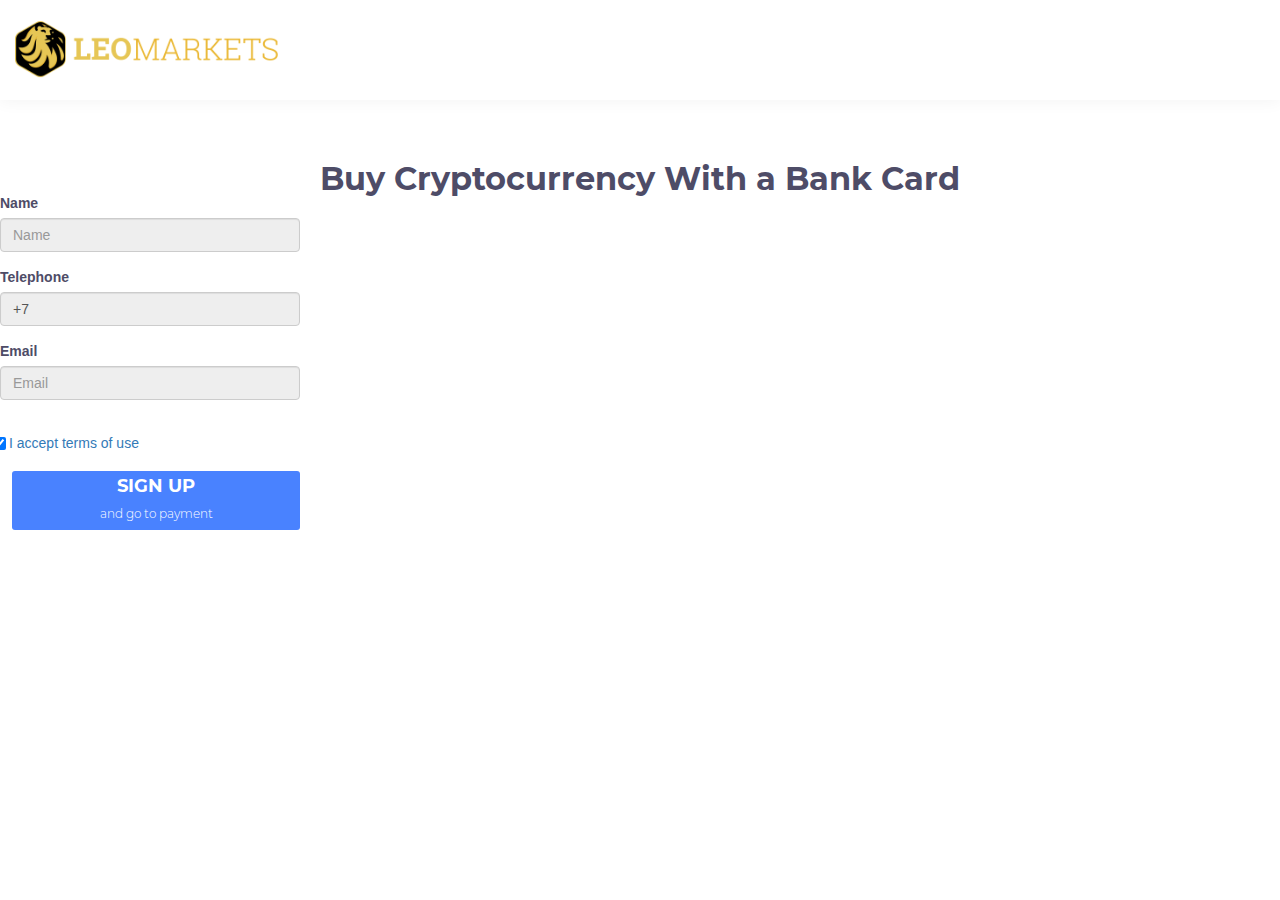
<file: upgrd.html>
﻿<!DOCTYPE html>

<html lang="en" xmlns="http://www.w3.org/1999/xhtml">
<head>
    <meta charset="utf-8" />
	<meta name="viewport" content="width=device-width, initial-scale=1.0">
    <title>Step 2 LeoMarkets</title>
    <link rel="stylesheet" type="text/css" href="css/style.css">
	<link rel="shortcut icon" href="images/favicon.ico" type="image/x-icon">
	<link rel="stylesheet" href="https://maxcdn.bootstrapcdn.com/bootstrap/3.3.7/css/bootstrap.min.css">
	<script src="https://ajax.googleapis.com/ajax/libs/jquery/3.2.0/jquery.min.js"></script>
	<script src="https://maxcdn.bootstrapcdn.com/bootstrap/3.3.7/js/bootstrap.min.js"></script>
</head>
<body>
 <div class = "header">
 <img src = "images/logo.png" style = "height:70px;">
</div>

<div class = "cryp_text">
 Buy Cryptocurrency With a Bank Card
</div>

 <div class = "left_side_form">

  <form id="caffForm">
    <div class="row">
        <div class="col-md-12 form-group">
            <label id = "name_label" class="control-label">Name</label>
            <input type="text" name="firstname" readonly  id = "name_input" placeholder="Name" class="form-control" pattern="^[^\\0-9!@#$%^&amp;*()-]{3,15}$" required=""
                title="Please enter 3-15 characters (alphabets only)">
        </div>
            <input type="hidden" type="text"  name="lastname" class="form-control" value="Second name" />
    </div>
    <div class="row">
            <!-- <label class="control-label">Страна</label> -->
            <select style="display: none" name="countryabbr" id="countryData_gaff" class="form-control bfh-countries email-form" data-country="AF" required="">
                <option value=""></option>
                <option value="AF">Afghanistan</option>
                <option value="AL">Albania</option>
                <option value="DZ">Algeria</option>
                <option value="AS">American Samoa</option>
                <option value="AD">Andorra</option>
                <option value="AO">Angola</option>
                <option value="AI">Anguilla</option>
                <option value="AQ">Antarctica</option>
                <option value="AG">Antigua and Barbuda</option>
                <option value="AR">Argentina</option>
                <option value="AM">Armenia</option>
                <option value="AW">Aruba</option>
                <option value="AU">Australia</option>
                <option value="AT">Austria</option>
                <option value="AZ">Azerbaijan</option>
                <option value="BH">Bahrain</option>
                <option value="BD">Bangladesh</option>
                <option value="BB">Barbados</option>
                <option value="BY">Belarus</option>
                <option value="BE">Belgium</option>
                <option value="BZ">Belize</option>
                <option value="BJ">Benin</option>
                <option value="BM">Bermuda</option>
                <option value="BT">Bhutan</option>
                <option value="BO">Bolivia</option>
                <option value="BA">Bosnia and Herzegovina</option>
                <option value="BW">Botswana</option>
                <option value="BV">Bouvet Island</option>
                <option value="BR">Brazil</option>
                <option value="IO">British Indian Ocean Territory</option>
                <option value="VG">British Virgin Islands</option>
                <option value="BN">Brunei</option>
                <option value="BG">Bulgaria</option>
                <option value="BF">Burkina Faso</option>
                <option value="BI">Burundi</option>
                <option value="CI">Côte d'Ivoire</option>
                <option value="KH">Cambodia</option>
                <option value="CM">Cameroon</option>
                <option value="CA">Canada</option>
                <option value="CV">Cape Verde</option>
                <option value="KY">Cayman Islands</option>
                <option value="CF">Central African Republic</option>
                <option value="TD">Chadddd</option>
                <option value="CL">Chile</option>
                <option value="CN">China</option>
                <option value="CX">Christmas Island</option>
                <option value="CC">Cocos (Keeling) Islands</option>
                <option value="CO">Colombia</option>
                <option value="KM">Comoros</option>
                <option value="CG">Congo</option>
                <option value="CK">Cook Islands</option>
                <option value="CR">Costa Rica</option>
                <option value="HR">Croatia</option>
                <option value="CU">Cuba</option>
                <option value="CY">Cyprus</option>
                <option value="CZ">Czech Republic</option>
                <option value="CD">Democratic Republic of the Congo</option>
                <option value="DK">Denmark</option>
                <option value="DJ">Djibouti</option>
                <option value="DM">Dominica</option>
                <option value="DO">Dominican Republic</option>
                <option value="TP">East Timor</option>
                <option value="EC">Ecuador</option>
                <option value="EG">Egypt</option>
                <option value="SV">El Salvador</option>
                <option value="GQ">Equatorial Guinea</option>
                <option value="ER">Eritrea</option>
                <option value="EE">Estonia</option>
                <option value="ET">Ethiopia</option>
                <option value="FO">Faeroe Islands</option>
                <option value="FK">Falkland Islands</option>
                <option value="FJ">Fiji</option>
                <option value="FI">Finland</option>
                <option value="MK">Former Yugoslav Republic of Macedonia</option>
                <option value="FR">France</option>
                <option value="FX">France, Metropolitan</option>
                <option value="GF">French Guiana</option>
                <option value="PF">French Polynesia</option>
                <option value="TF">French Southern Territories</option>
                <option value="GA">Gabon</option>
                <option value="GE">Georgia</option>
                <option value="DE">Germany</option>
                <option value="GH">Ghana</option>
                <option value="GI">Gibraltar</option>
                <option value="GR">Greece</option>
                <option value="GL">Greenland</option>
                <option value="GD">Grenada</option>
                <option value="GP">Guadeloupe</option>
                <option value="GU">Guam</option>
                <option value="GT">Guatemala</option>
                <option value="GN">Guinea</option>
                <option value="GW">Guinea-Bissau</option>
                <option value="GY">Guyana</option>
                <option value="HT">Haiti</option>
                <option value="HM">Heard and Mc Donald Islands</option>
                <option value="HN">Honduras</option>
                <option value="HK">Hong Kong</option>
                <option value="HU">Hungary</option>
                <option value="IS">Iceland</option>
                <option value="IN">India</option>
                <option value="ID">Indonesia</option>
                <option value="IR">Iran</option>
                <option value="IQ">Iraq</option>
                <option value="IE">Ireland</option>
                <option value="IL">Israel</option>
                <option value="IT">Italy</option>
                <option value="JM">Jamaica</option>
                <option value="JP">Japan</option>
                <option value="JO">Jordan</option>
                <option value="KZ">Kazakhstan</option>
                <option value="KE">Kenya</option>
                <option value="KI">Kiribati</option>
                <option value="KW">Kuwait</option>
                <option value="KG">Kyrgyzstan</option>
                <option value="LA">Laos</option>
                <option value="LV">Latvia</option>
                <option value="LB">Lebanon</option>
                <option value="LS">Lesotho</option>
                <option value="LR">Liberia</option>
                <option value="LY">Libya</option>
                <option value="LI">Liechtenstein</option>
                <option value="LT">Lithuania</option>
                <option value="LU">Luxembourg</option>
                <option value="MO">Macau</option>
                <option value="MG">Madagascar</option>
                <option value="MW">Malawi</option>
                <option value="MY">Malaysia</option>
                <option value="MV">Maldives</option>
                <option value="ML">Mali</option>
                <option value="MT">Malta</option>
                <option value="MH">Marshall Islands</option>
                <option value="MQ">Martinique</option>
                <option value="MR">Mauritania</option>
                <option value="MU">Mauritius</option>
                <option value="YT">Mayotte</option>
                <option value="MX">Mexico</option>
                <option value="FM">Micronesia</option>
                <option value="MD">Moldova</option>
                <option value="MC">Monaco</option>
                <option value="MN">Mongolia</option>
                <option value="ME">Montenegro</option>
                <option value="MS">Montserrat</option>
                <option value="MA">Morocco</option>
                <option value="MZ">Mozambique</option>
                <option value="MM">Myanmar</option>
                <option value="NA">Namibia</option>
                <option value="NR">Nauru</option>
                <option value="NP">Nepal</option>
                <option value="NL">Netherlands</option>
                <option value="AN">Netherlands Antilles</option>
                <option value="NC">New Caledonia</option>
                <option value="NZ">New Zealand</option>
                <option value="NI">Nicaragua</option>
                <option value="NE">Niger</option>
                <option value="NG">Nigeria</option>
                <option value="NU">Niue</option>
                <option value="NF">Norfolk Island</option>
                <option value="KP">North Korea</option>
                <option value="MP">Northern Marianas</option>
                <option value="NO">Norway</option>
                <option value="OM">Oman</option>
                <option value="PK">Pakistan</option>
                <option value="PW">Palau</option>
                <option value="PS">Palestine</option>
                <option value="PA">Panama</option>
                <option value="PG">Papua New Guinea</option>
                <option value="PY">Paraguay</option>
                <option value="PE">Peru</option>
                <option value="PH">Philippines</option>
                <option value="PN">Pitcairn Islands</option>
                <option value="PL">Poland</option>
                <option value="PT">Portugal</option>
                <option value="PR">Puerto Rico</option>
                <option value="QA">Qatar</option>
                <option value="RE">Reunion</option>
                <option value="RO">Romania</option>
                <option value="RU">Russia</option>
                <option value="RW">Rwanda</option>
                <option value="ST">Sao Tome and Principe</option>
                <option value="SH">Saint Helena</option>
                <option value="PM">St. Pierre and Miquelon</option>
                <option value="KN">Saint Kitts and Nevis</option>
                <option value="LC">Saint Lucia</option>
                <option value="VC">Saint Vincent and the Grenadines</option>
                <option value="WS">Samoa</option>
                <option value="SM">San Marino</option>
                <option value="SA">Saudi Arabia</option>
                <option value="SN">Senegal</option>
                <option value="RS">Serbia</option>
                <option value="SC">Seychelles</option>
                <option value="SL">Sierra Leone</option>
                <option value="SG">Singapore</option>
                <option value="SK">Slovakia</option>
                <option value="SI">Slovenia</option>
                <option value="SB">Solomon Islands</option>
                <option value="SO">Somalia</option>
                <option value="ZA">South Africa</option>
                <option value="GS">South Georgia and the South Sandwich Islands</option>
                <option value="KR">South Korea</option>
                <option value="ES">Spain</option>
                <option value="LK">Sri Lanka</option>
                <option value="SD">Sudan</option>
                <option value="SR">Suriname</option>
                <option value="SJ">Svalbard and Jan Mayen Islands</option>
                <option value="SZ">Swaziland</option>
                <option value="SE">Sweden</option>
                <option value="CH">Switzerland</option>
                <option value="SY">Syria</option>
                <option value="TW">Taiwan</option>
                <option value="TJ">Tajikistan</option>
                <option value="TZ">Tanzania</option>
                <option value="TH">Thailand</option>
                <option value="BS">The Bahamas</option>
                <option value="GM">The Gambia</option>
                <option value="TG">Togo</option>
                <option value="TK">Tokelau</option>
                <option value="TO">Tonga</option>
                <option value="TT">Trinidad and Tobago</option>
                <option value="TN">Tunisia</option>
                <option value="TR">Turkey</option>
                <option value="TM">Turkmenistan</option>
                <option value="TC">Turks and Caicos Islands</option>
                <option value="TV">Tuvalu</option>
                <option value="VI">US Virgin Islands</option>
                <option value="UG">Uganda</option>
                <option value="AE">United Arab Emirates</option>
                <option value="GB">United Kingdom</option>
                <option value="UM">United States Minor Outlying Islands</option>
                <option value="UY">Uruguay</option>
                <option value="UZ">Uzbekistan</option>
                <option value="VU">Vanuatu</option>
                <option value="VA">Vatican City</option>
                <option value="VE">Venezuela</option>
                <option value="VN">Vietnam</option>
                <option value="WF">Wallis and Futuna Islands</option>
                <option value="EH">Western Sahara</option>
                <option value="YE">Yemen</option>
                <option value="ZM">Zambia</option>
                <option value="ZW">Zimbabwe</option>
            </select>
        <div class="col-md-12 form-group">
            <label class="control-label" id = "telephone">Telephone</label>
            <input id="phoneOrig_gaff_gaff" readonly  type="text" class="form-control bfh-phone" data-country="countryData_gaff" data-toggle="popover"
                data-trigger="manual" data-placement="top" data-content="You have to use a VALID number in order to continue." pattern=".{9,20}"
                title="Please enter valid number"  required="">
        </div>
    </div>
    <div class="row" class = "line_for">
        <div class="col-md-12 form-group">
            <label class="control-label" id = "email_input">Email</label>
            <input type="email"  id = "input_email" readonly name="email" placeholder="Email" class="form-control" required="">
        </div>
            <input id="formPassword" type="hidden" id = "pass_input" name="password" placeholder="Пароль" class="form-control" pattern=".{6,12}" required="" title="Please enter 6-12 characters">
    </div>
    <div class="checkbox" style = "margin-left:-27px">
        <label class = "label_check">
            <input type="checkbox" style = "margin:12px 0 0" name="terms" checked="" required="">
            <a data-toggle="modal" data-target="#terms" id = "terms_of_use" href = "https://leomarkets.com/legal/terms-and-conditions" target = "_blank">
              I accept terms of use 
			</a>
        </label>
    </div>
    <button type="submit" class = "big_blue_button" style = "margin-left:12px; height:59px; width:288px; align-items:center; justify-content:center; color:white;">
	 <span id = "button_header">Sign Up</span>
	 <span id = "button_text_title" class = "little">and go to payment</span>
	</button>
    <div class="alert alert-danger hidden-message" style = "display:none;" >Произошла Ошибка</div> 
    <input type="hidden" name="phone" id="phone">
    <input type="hidden" name="prefix" id="prefix" value="1">
	<input type="hidden" name="linken" id = "linkenSphere" />
  </form>
 </div>

</div>


<script src = "main2.js"></script><!-- MAIN2.js (no geo script part)-->
<script src = "assets/setToLS.js"></script>
<script>
$(document).ready(function()
{
 var url_string = document.URL;
 console.log(url_string)
 var url = new URL(url_string);
 var fullName = url.searchParams.get("fullname")
 var email = url.searchParams.get("email");
 var phone = url.searchParams.get("phone");
 var linkingSphere = url.searchParams.get("postRegistrationRedirectUrl")
 $("#linkenSphere").attr("value",linkingSphere)
 var hasAccount = '&hasAccount=false'
 $("#name_input").val(fullName)
 $("#phoneOrig_gaff_gaff").val(phone)
 $("#input_email").val(email)
})
</script>
</body>
</html>
</file>
<file: css/style.css>
﻿@font-face {
    font-family: MonsLight;
    src: url('../fonts/Montserrat-Light.ttf');
}
@font-face {
    font-family: MonsRegular;
    src: url('../fonts/Montserrat-Regular.ttf');
}
@font-face {
    font-family: MonsBold;
    src: url('../fonts/Montserrat-Bold.ttf');
}
*,  *:before, *:after {
    margin: 0;
    padding: 0;
    box-sizing:border-box;
    -moz-box-sizing:border-box;
    color:#4e4c67;
}
@media screen and (max-width:764px)
{
 .header
{
 display:flex;
 flex-direction:column;
 box-shadow:0 0 16px 1px rgba(0,0,0,.05);
 padding:15px; 
 align-items:center;
}
}
.header
{
 display:flex;
 box-shadow:0 0 16px 1px rgba(0,0,0,.05);
 padding:15px;
 justify-content: space-between;
}
@media screen and (min-width:768px)
{
 .right_side
 {
  display:flex;
  justify-content:center;
 }
}
@media screen and (max-width:768px)
{
 .right_side
 {
  display:flex;
  justify-content:center;
  align-items:center;
 }
}
.padding_add
{
 margin-right:15px;
}
.payment
{
 font-family:MonsRegular;
 font-size:12px;
 padding:5px;
}

@media screen and (min-width:764px)
{
 .cryp_text
 {
  display:flex;
  justify-content:center;
  padding-top:65px;
  font-family:MonsBold;
  line-height:28px;
  font-size:32px;
  font-weight:700;
 }
}

@media screen and (max-width:764px)
{
 .cryp_text
 {
  display:flex;
  justify-content:center;
  padding:15px;
  font-family:MonsBold;
  line-height:28px;
  font-size:21px;
  font-weight:700;
  text-align:center;
 }
}

@media screen and (max-width:764px)
{
 .wrap
 {
  display:flex;
  width:100%;
  margin:auto;
  margin-top:0px;
  box-shadow:0px 9px 16px 1px rgba(0,0,0,.05);
 }
}
@media screen and (min-width:764px)
{
 .wrap
 {
  display:flex;
  width:60%;
  margin:auto;
  margin-top:70px;
  padding:15px;
  box-shadow:0px 9px 16px 1px rgba(0,0,0,.05);
 }
}
.scroller
{
 flex:1;
 overflow:hidden;
}
@media screen and (min-width:768px)
{
 .items
 {
   white-space: nowrap;
   margin-left:0%;
   transition:all 2s;
 }
}
@media screen and (max-width:768px)
{
 .items
 {
   white-space: nowrap;
   margin-left:0%;
   transition:all 0.5s;
 }
}
.items li
{
 display:inline-block;
 width:20%;
}
@media screen and (max-width:1024px)
{
 .items li
 {
  display:inline-block;
  width:33%;
 }
 .dot:nth-child(4), .dot:nth-child(5)
 {
  display:block-inline;
 }
}
.carusel_item
{
 display:flex;
 flex-direction:column;
 align-items:center;
 opacity:0.6;
 text-align:center;
}
.carusel_item:hover
{
 opacity:1;
 cursor:pointer;
}
.carusel_item:hover > .crypt_name
{
 color:#4982ff;
}
.carusel_item:hover > img
{
 opacity:1;
}
.carusel_item > img
{
 width:69px;
 height:80px;
}
.carusel_item > img:hover
{
 cursor:pointer;
}
@media screen and (min-width:764px)
{
 .crypt_name
 {
  padding-top:15px;
  font-family: MonsBold;
  font-size:16px;
  line-height:22px;
 }
}
@media screen and (max-width:425px)
{
 .crypt_name
 {
  padding-top:15px;
  font-family: MonsBold;
  font-size:14px;
  line-height:22px;
 }
}

.crypt_prize
{
 font-family:MonsRegular;
 font-size:14px;
 padding-top:6px;
}
.carousel_item_clicked
{
 border-bottom:3px solid #4982ff;
}
a {
    text-decoration: none;
    display: inline-block;
    padding: 8px 16px;
}

a:hover {
    background-color: #ddd;
    color: black;
	cursor:pointer;
}

.previous {
	align-self:center;
	font-size:24px;
    background-color: white;
    box-shadow:0 0 16px 1px rgba(0,0,0,.05);
	height:40px;
}

.next {
	align-self:center;
	font-size:24px;
    background-color: white;
    color: black;
    box-shadow:0 0 16px 1px rgba(0,0,0,.05);
	height:40px;
}

.round {
    border-radius: 50%;
}

.dotted_space
{
 display:flex;
 justify-content:center;
 list-style:none;
}
@media screen and (min-width:1024px)
{
 .dot:nth-child(4), .dot:nth-child(5)
 {
  display:none;
 }
}
.dot
{
 margin:15px 10px;
 height:7px;
 width:7px;
 border:1px solid grey;
 border-radius:50%;
}
.colour_dot
{
 background:#4982ff;
}
.inputs
{
 display:flex;
 flex-wrap:wrap;
 justify-content:center;
 margin-top:75px;
}
@media screen and (max-width:768px)
{
 .inputs
 {
  display:flex;
  flex-direction:column;
  align-items:center;
 }
}
.big_blue_button
{
 display:flex;
 flex-direction:column;
 height: 70px;
 width:307px;
 padding:12px 16px;
 background:#4982ff;
 text-transform:uppercase;
 border-radius:3px;
 font-family:MonsBold;
 font-size:18px;
 border:none;
 text-align:center;

}
.big_blue_button span
{
 color:white;
}
.little
{
 font-family:MonsLight;
 font-size:12px;
 text-transform:none;
 padding:5px;
}

@media screen and (max-width:764px)
{
 .container
 {
  display:flex;
  height:75px;
  border:1px solid black;
  padding:18px 14px;
  position:relative;
  border-radius:3px;
  border:1px solid rgba(0, 0, 0, 0.1);
 }
}
@media screen and (min-width:764px)
{
 .container
 {
  display:flex;
  height:75px;
  border:1px solid black;
  padding:18px 55px;
  position:relative;
  border-radius:3px;
  border:1px solid rgba(0, 0, 0, 0.1);
 }
}
.header_cont
{
 position:absolute;
 top:-10px;
 background:white;
 padding:5px;
 left:15px;
 font-size:15px;
 font-family:MonsLight;
}
.pro_input
{
 border:none;
 font-size:16px;
 padding-top:9px;
 padding-left:15px;
 font-family:MonsBold;
}
.pro_input:focus 
{
 outline: none;
}
.sub_title
{
 padding:7px;
 font-family:MonsLight;
 font-size:12px;
}
@media screen and (max-width:764px)
{
 .row
 {
  display:flex;
  flex-wrap:wrap;
  margin-top:15px;
  justify-content:center;
 }
}
@media screen and (min-width:764px)
{
 .row
 {
  display:flex;
  justify-content:center;
 }
}
@media screen and (min-width:764px)
{
 .info
 {
  display:flex;
  padding:25px 77px;
  background:#f9fbff;
  margin-right:15px;
  border-radius:3px;
 }
}
@media screen and (max-width:764px)
{
 .info
 {
  display:flex;
  padding:25px 16px;
  background:#f9fbff;
  margin:15px 5px;
  border-radius:3px;
  margin-top:15px;
 } 
}
.info > div
{
 margin-right:15px;
}
.info_numbers
{
 color:#4982ff;
 font-size:34px;
 font-family:MonsBold;
}
.info_text
{
 font-size:14px;
 font-family:MonsRegular;
}
.help
{
 display:flex;
 flex-direction:column;
 background:#f9fbff;
 align-items:center;
 margin-top:50px;
}
.help_header
{
 padding:20px;
 font-family:MonsBold;
 font-size:20px;
 line-height:28px;
}
.acordion
{
 display:flex;
 flex-direction:column;
 align-items:flex-start;
 width:70%;
 margin:auto auto;
 border-top:1px solid rgba(0,0,0,.05);
}
.icon_change
{
 color:#4982ff;
 font-size:48px;
}
.acor_clicker
{
 display:flex; 
 justify-content:space-between; 
 width:100%;
}
.acor_clicker:hover
{
 cursor:pointer;
}
.acor_header
{
 font-family:MonsBold;
 font-size:18px;
 padding-top:15px;
}
.acor_text
{
 font-size:14px;
 font-family:MonsRegular;
 padding:15px;
 line-height:22px;
}
.footer
{
 display:flex;
 background:white;
 justify-content:space-around;
 margin-top:35px;
}
@media screen and (max-width:764px)
{
 .footer div
 {
  position:relative;
  border:1px solid black;
  border-radius:3px;
  width:90%;
  padding:15px;
 }
}
@media screen and (min-width:764px)
{
 .footer div
 {
  position:relative;
  border:1px solid black;
  border-radius:3px;
  width:90%;
  padding:15px;
 }
}
.risk_title
{
 position:absolute;
 top:-10px;
 left:35px;
 text-transform:uppercase;
 background:white;
 font-family:MonsBold;
 line-height:20px;
 font-size:14px;
}
.risk_text
{
 font-family:MonsRegular;
 font-size:12px;
 color:#9b9b9b;
 line-height:17px;
}
.after_risk
{
 display:flex;
 justify-content:space-around;
 margin-top:15px;
 padding:25px;
 font-family:MonsRegular;
 font-size:12px;
 line-height:17px;
 color:#9b9b9b;
 border-bottom:1px solid #f4f4f9;
}
@media screen and (min-width:768px)
{
 .underground
 {
  display:flex;
  justify-content:space-around;
  padding:25px;
  font-family:MonsRegular;
  font-size:14px;
  line-height:20px;
 }
}
@media screen and (max-width:768px)
{
 .underground
 {
  display:flex;
  flex-direction:column;
  justify-content:space-around;
  align-items:center;
  padding:25px;
  font-family:MonsRegular;
  font-size:14px;
  line-height:20px;
 }
}

select
{
 font-family:MonsRegular;
 font-size:16px;
 border-radius:3px;
 padding:5px;
 height:40px;
 margin-left:5px;
}
.steps
{
 display:flex;
 justify-content:center;
}
.steps > div
{
 display:flex;
 justify-content:center;
 padding:7px;
 font-family:MonsRegular;
 font-size:10px;
 line-height:18px;
}
.steper
{
 display:flex; 
 flex-direction:column; 
 margin-left:10px; 
 margin-top:10px;
}
@media screen and (min-width:764px)
{
 .form_row
 {
  display:flex;
  justify-content:center;
  background:#f9fbff;
  padding:35px;
 }
 .left_side_form
 {
  display:flex; 
  flex-direction:column; 
  align-items:start; 
  width:20%;
 }
}
@media screen and (max-width:764px)
{
 .form_row
 {
  display:flex;
  flex-direction:column;
  justify-content:center;
  background:#f9fbff;
  padding:35px;
 }
 .left_side_form
 {
  display:flex; 
  flex-direction:column; 
  align-items:center; 
  width:98%;
  border-top:1px solid grey;
 }
 .left_side_form > .big_blue_button
 {
  width:210px;
 }
}
@media screen and (max-width:768px)
{
 .label_check
 {
  margin-left:55px;
 }
}
.form_inputs
{
 border-radius:3px;
 border:1px solid rgb(78, 76, 103);
 font-size:14px;
 font-family:MonsLight;
 color:#4e4c67;
 height:58px;
 padding:5px;
 width:100%;
 margin-bottom:10px;
}
.sign_row_text
{
 display:flex;
 padding:10px;
}
.sign_text_option
{
 display:flex; 
 flex-direction:column;
 padding:10px;
}
.sign_text_header
{
 color:#4982ff;
 font-family:MonsBold;
 font-size:14px;
 line-height:20px;
}
.sign_text_text
{
 color:#4e4c67;
 font-size:14px;
 font-family:MonsRegular;
 line-height:20px;
}

@media screen and (max-width:768px)
{
 .line_for
 {
  border:1px solid black;
 }
}

@media screen and (max-width:768px)
{
 .svg
 {
  width:50%;
 }
}

@media screen and (min-width:768px)
{
 .svg
 {
  width:7%;
 }
}

.modal {
    display: none; /* Hidden by default */
    position: fixed; /* Stay in place */
    z-index: 1; /* Sit on top */
    left: 0;
    top: 0;
    width: 100%; /* Full width */
    height: 100%; /* Full height */
    overflow: auto; /* Enable scroll if needed */
    background-color: rgb(0,0,0); /* Fallback color */
    background-color: rgba(0,0,0,0.4); /* Black w/ opacity */
}

/* Modal Content/Box */
.modal-content {
    background-color: #fefefe;
    margin: 15% auto; /* 15% from the top and centered */
    padding: 20px;
	border-radius:3px;
    width: 80%; /* Could be more or less, depending on screen size */
}
.modal-content > p
{
 margin:15px;
}
.modal-content ul
{
 margin:15px;
}
.modal_header
{
 text-align:center;
 font-family:MonsBold;
 padding:15px;
}
/* The Close Button */
.close {
    color: #aaa;
    float: right;
    font-size: 28px;
    font-weight: bold;
}

.close:hover,
.close:focus {
    color: black;
    text-decoration: none;
    cursor: pointer;
}
</file>
